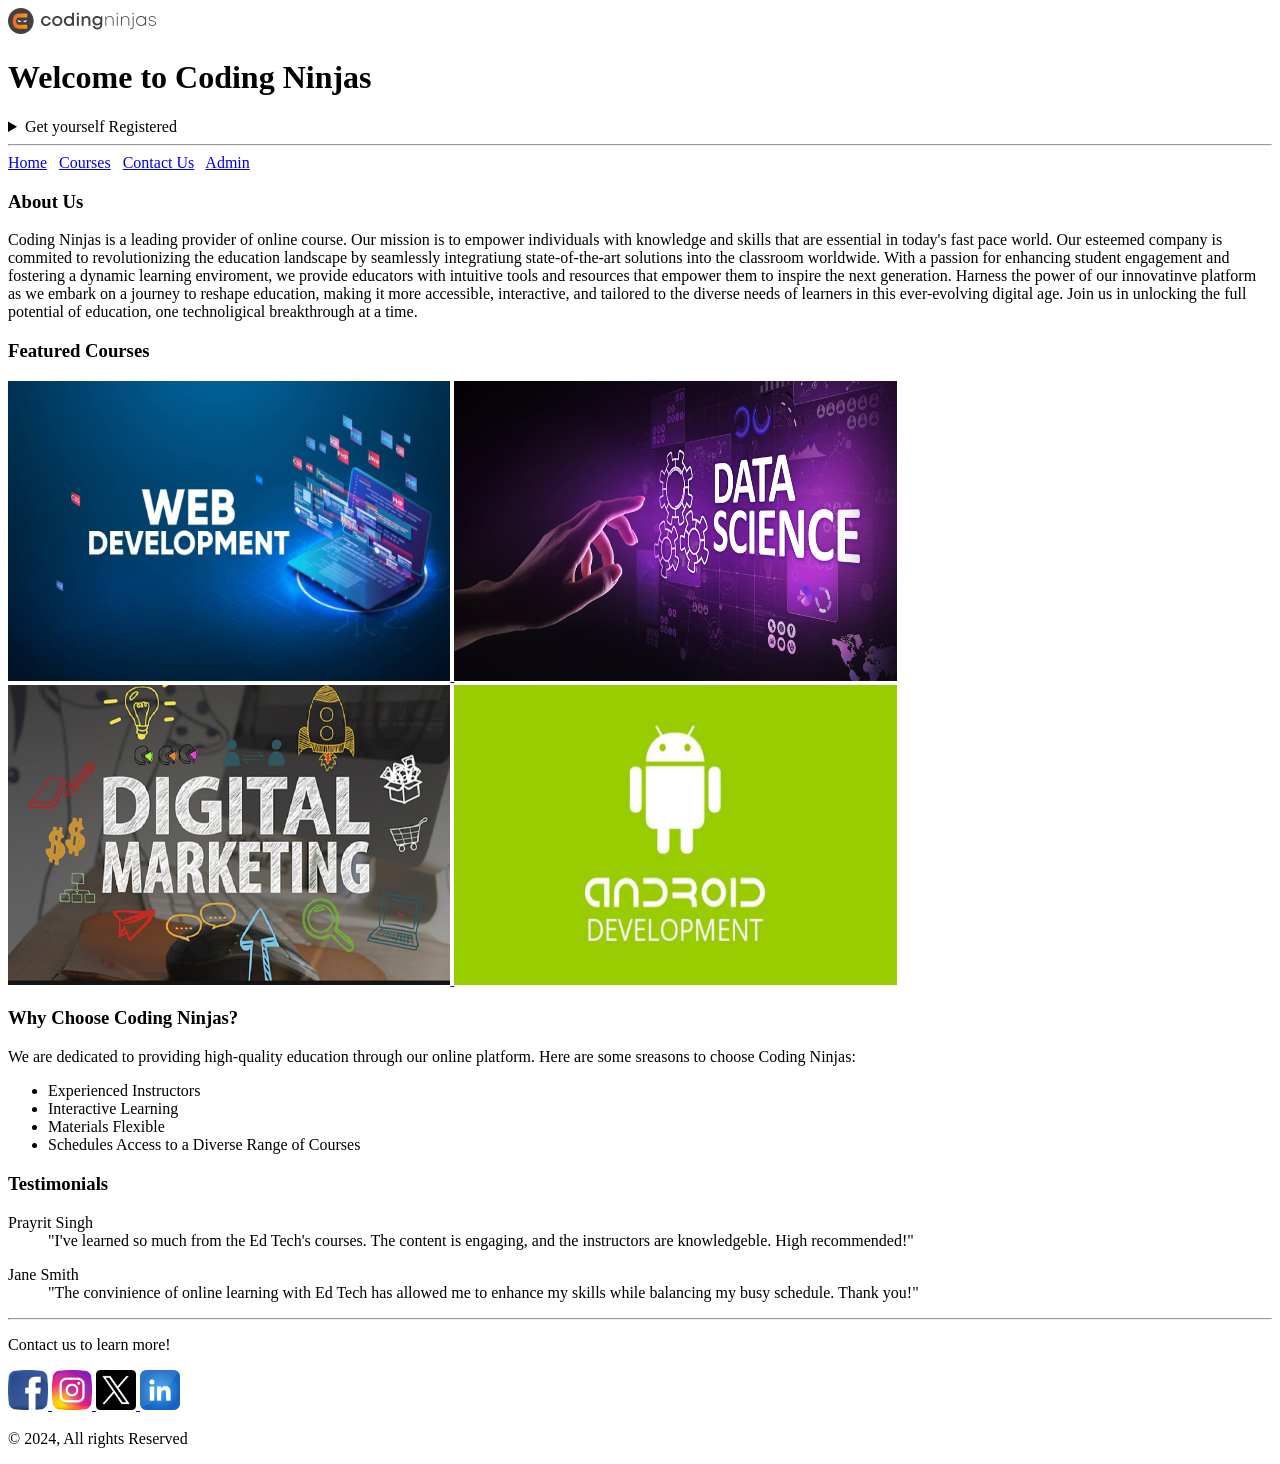
<file: Pages/index.html>
<!DOCTYPE html>
<html lang="en">
  <head>
    <meta charset="UTF-8" />
    <meta name="viewport" content="width=device-width, initial-scale=1.0" />
    <title>Document</title>
  </head>
  <body>
    <header>
      <a href="../Pages/index.html"
        ><img src="../Multimedia/new_cn_logo.svg" alt="coding_ninjas_logo"
      /></a>
      <h1>Welcome to Coding Ninjas</h1>
      <details>
        <summary>Get yourself Registered</summary>
        <ul>
          <li><a href="../Pages/login.html">Already have an account</a></li>
          <li><a href="../Pages/register.html">Register</a></li>
        </ul>
      </details>
    </header>
    <hr />
    <nav>
      <a href="../Pages/index.html">Home</a>&nbsp;&nbsp;
      <a href="../Pages/courses.html">Courses</a>&nbsp;&nbsp;
      <a href="../Pages/contact.html">Contact Us</a>&nbsp;&nbsp;
      <a href="../Pages/admin.html">Admin</a>
    </nav>
    <main>
      <!-- About US -->
      <section id="about">
        <article>
          <h1>About Us</h1>
          <p>
            Coding Ninjas is a leading provider of online course. Our mission is
            to empower individuals with knowledge and skills that are essential
            in today's fast pace world. Our esteemed company is commited to
            revolutionizing the education landscape by seamlessly integratiung
            state-of-the-art solutions into the classroom worldwide. With a
            passion for enhancing student engagement and fostering a dynamic
            learning enviroment, we provide educators with intuitive tools and
            resources that empower them to inspire the next generation. Harness
            the power of our innovatinve platform as we embark on a journey to
            reshape education, making it more accessible, interactive, and
            tailored to the diverse needs of learners in this ever-evolving
            digital age. Join us in unlocking the full potential of education,
            one technoligical breakthrough at a time.
          </p>
        </article>
      </section>

      <!-- Featured Course -->
      <section id="course">
        <article>
          <h1>Featured Courses</h1>
          <div>
            <a href="./courses.html#course1">
              <img
                src="../Multimedia//Web_development.jpg"
                alt="Web_development"
                width="35%"
                height="300"
              />
            </a>
            <a href="./courses.html#course2">
              <img
                src="../Multimedia/data-science.jpg"
                alt="data-science"
                width="35%"
                height="300"
              />
            </a>
          </div>
          <div>
            <a href="./courses.html#course3">
              <img
                src="../Multimedia/Digital_Marketing.png"
                alt="Digital_Marketing"
                width="35%"
                height="300"
              />
            </a>

            <a href="./courses.html#course4">
              <img
                src="../Multimedia/android_development.jpg"
                alt="android_development"
                width="35%"
                height="300"
              />
            </a>
          </div>
        </article>
      </section>

      <!-- Why choose coding ninjas -->
      <section id="choose_ninjas">
        <article>
          <h1>Why Choose Coding Ninjas?</h1>
          <p>
            We are dedicated to providing high-quality education through our
            online platform. Here are some sreasons to choose Coding Ninjas:
          </p>
          <ul>
            <li>Experienced Instructors</li>
            <li>Interactive Learning</li>
            <li>Materials Flexible</li>
            <li>Schedules Access to a Diverse Range of Courses</li>
          </ul>
        </article>
      </section>

      <!-- testimonials -->
      <section id="testimonials">
        <article>
          <h1>Testimonials</h1>
          <dl>
            <dt>Prayrit Singh</dt>
            <dd>
              "I've learned so much from the Ed Tech's courses. The content is
              engaging, and the instructors are knowledgeble. High recommended!"
            </dd>
          </dl>
          <dl>
            <dt>Jane Smith</dt>
            <dd>
              "The convinience of online learning with Ed Tech has allowed me to
              enhance my skills while balancing my busy schedule. Thank you!"
            </dd>
          </dl>
        </article>
      </section>

      <hr />

      <footer>
        <p>Contact us to learn more!</p>
        <a href="https://www.facebook.com/codingninjas/" target="_blank">
          <img
            src="../Multimedia/facebook.png"
            alt="facebook"
            heigh="40"
            width="40"
          />
        </a>
        <a
          href="https://www.instagram.com/coding.ninjas/?hl-en"
          target="_blank"
        >
          <img
            src="../Multimedia/instagram.png"
            alt="facebook"
            heigh="40"
            width="40"
          />
        </a>

        <a href="https://www.twitter.com/CodingNinjasOff" target="_blank">
          <img
            src="../Multimedia/twitter.png    "
            alt="facebook"
            heigh="40"
            width="40"
          />
        </a>

        <a href="https://in.linkedin.com/school/codingninjas/" target="_blank">
          <img
            src="../Multimedia/linkedin.png"
            alt="facebook"
            heigh="40"
            width="40"
          />
        </a>

        <p>&copy; 2024, All rights Reserved</p>
      </footer>
    </main>
  </body>
</html>
</file>
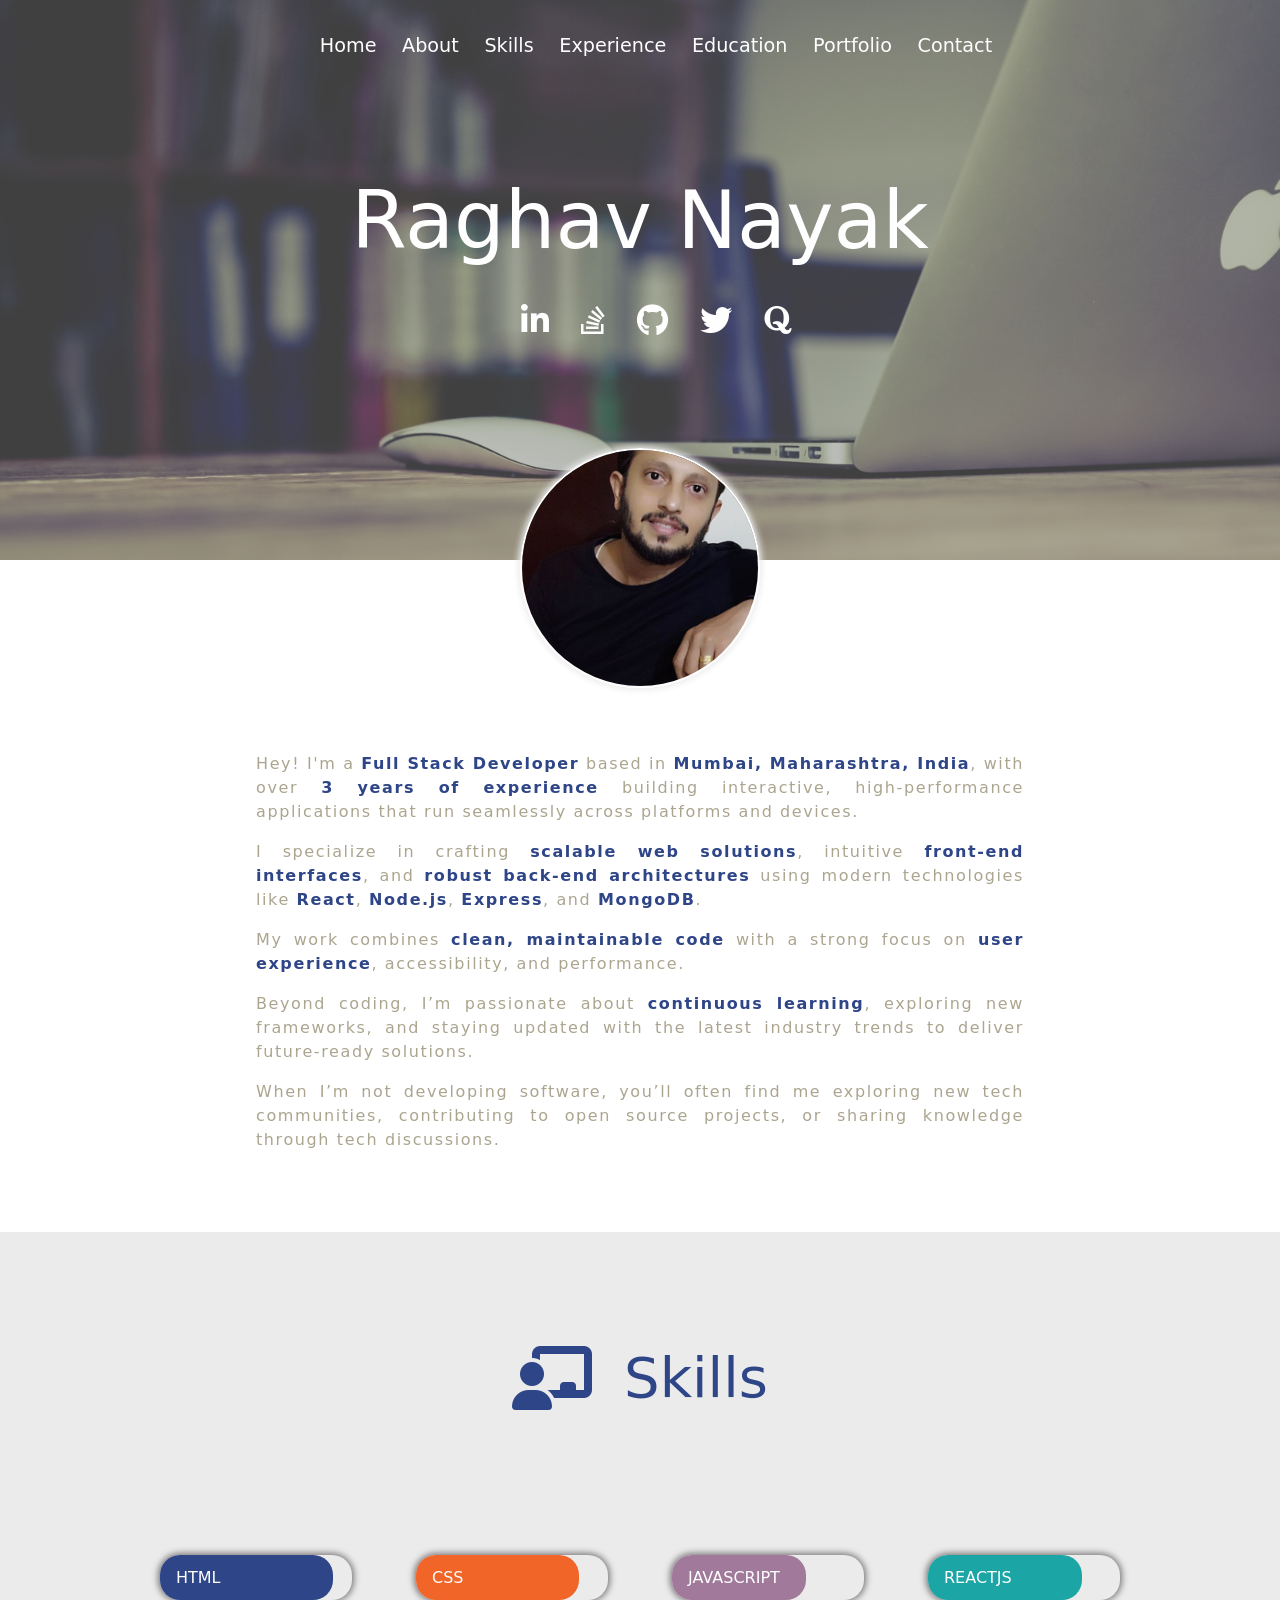
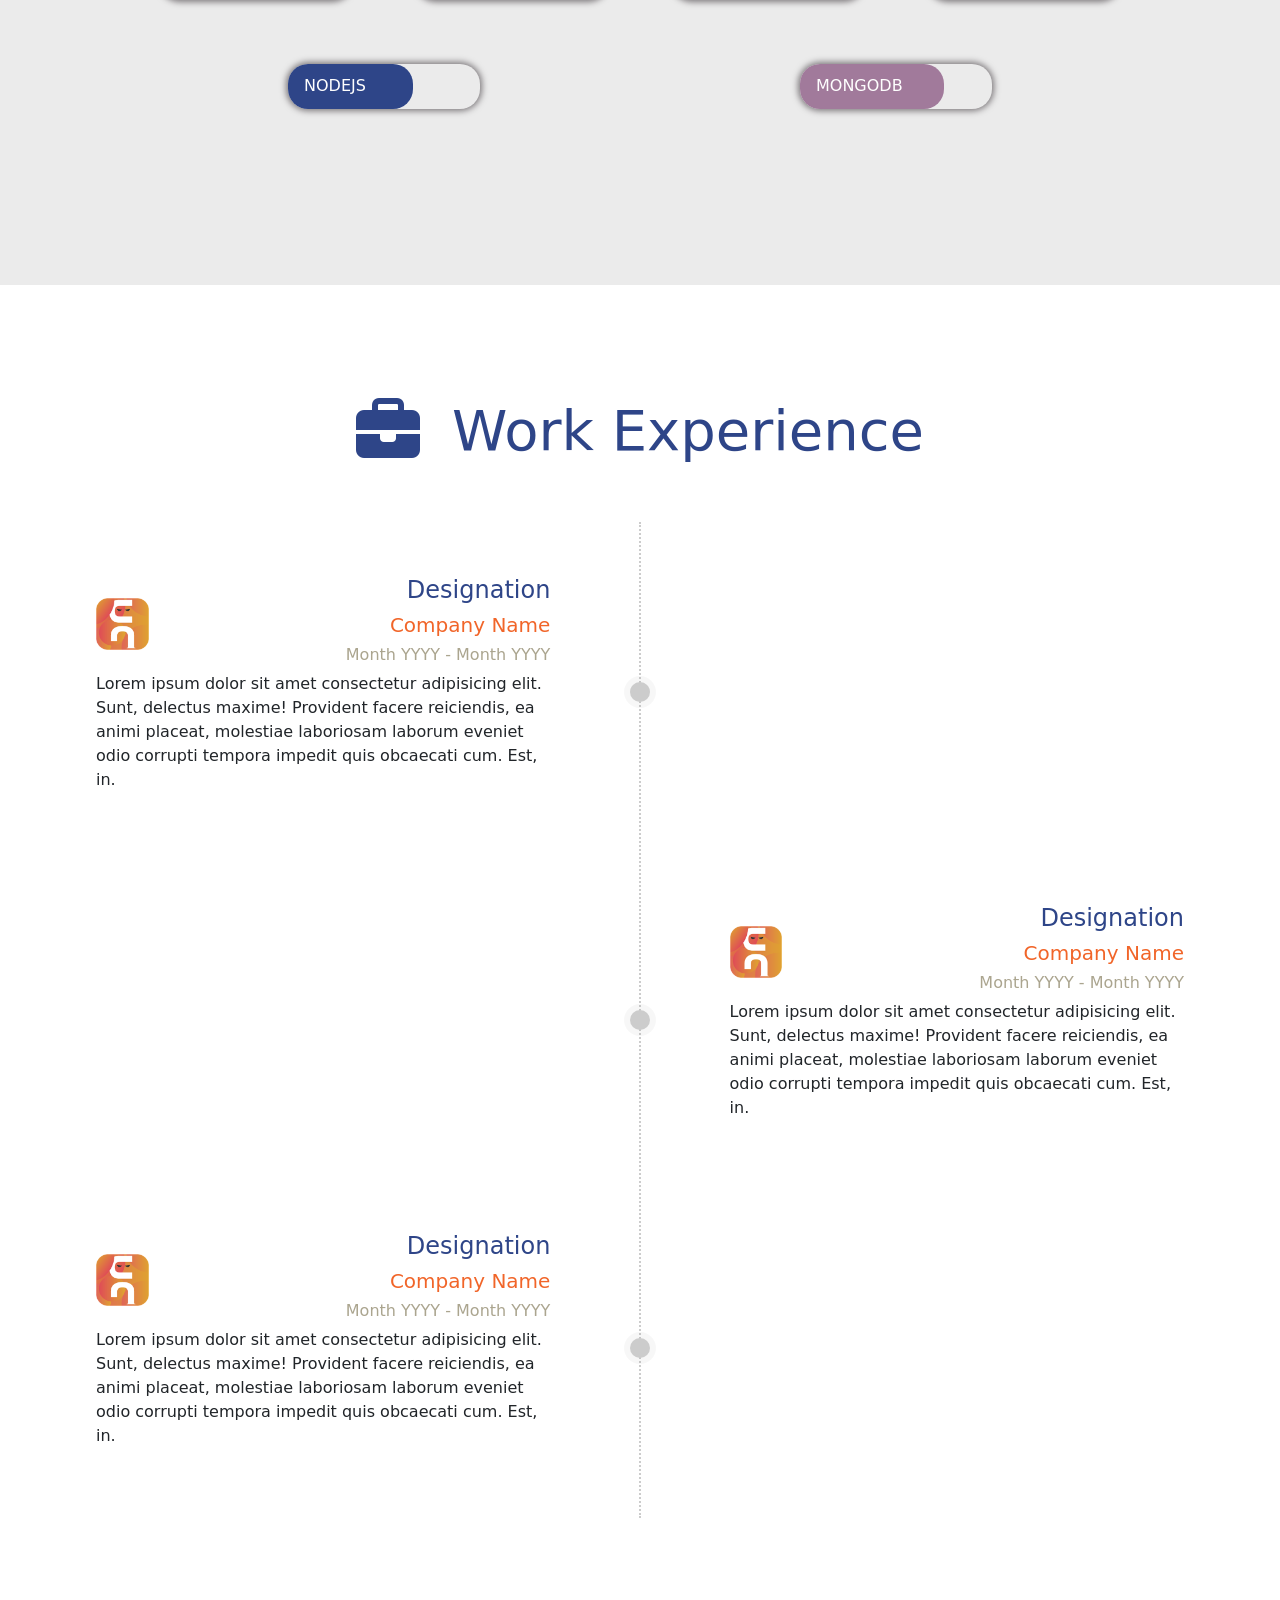
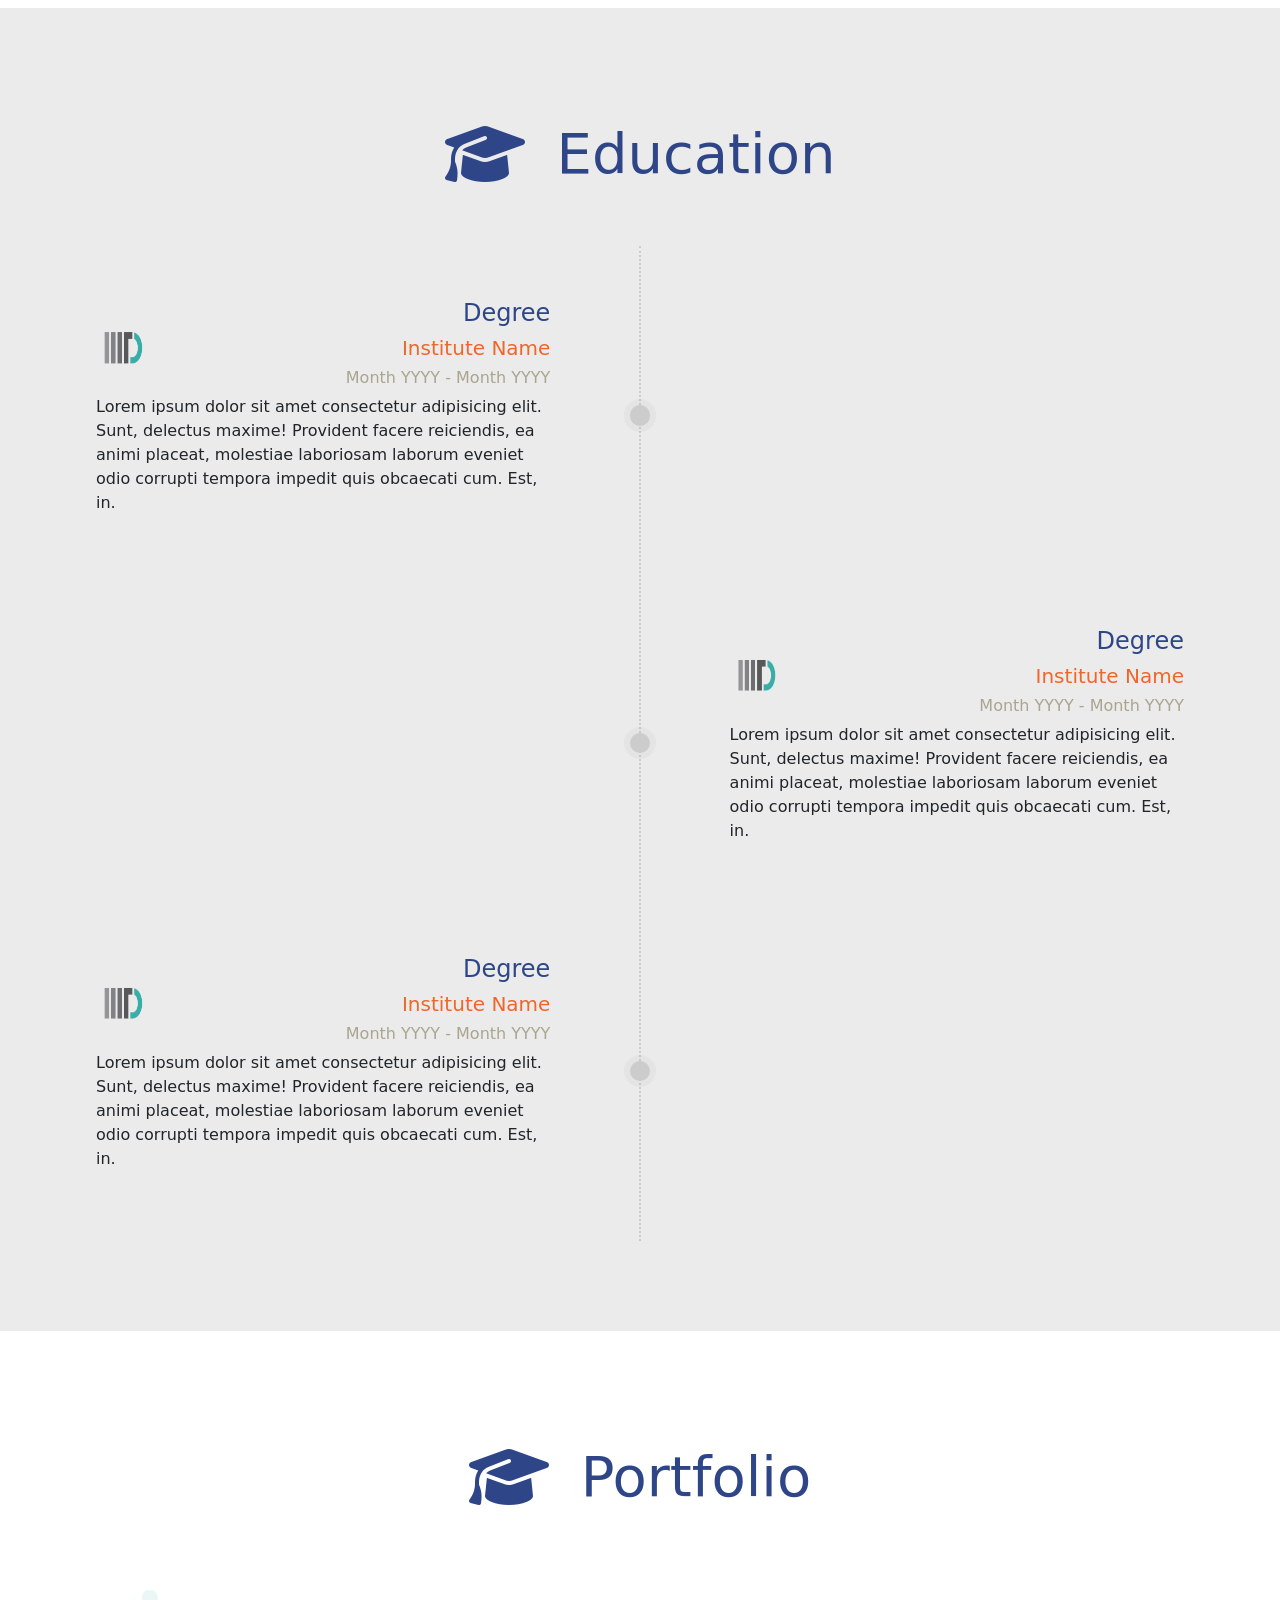
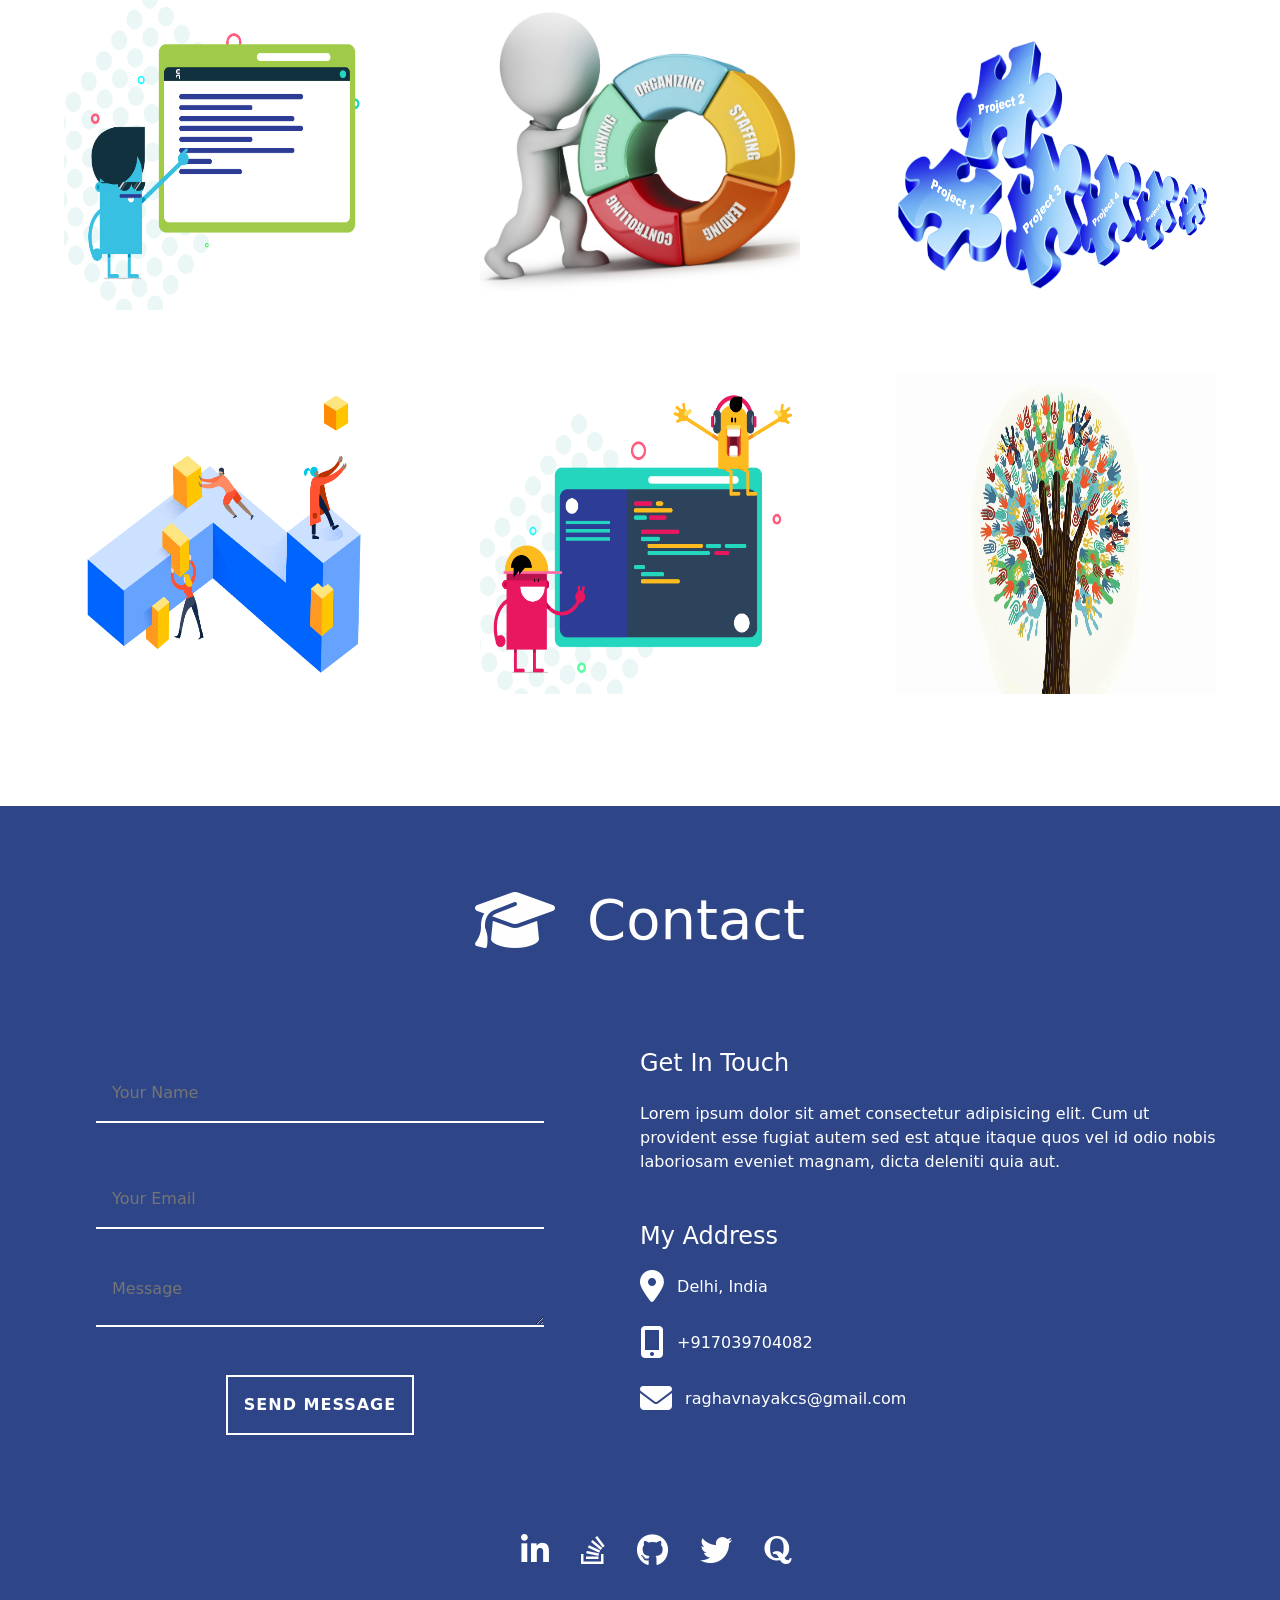
<file: RESUME_PROJECT/index.html>
<!DOCTYPE html>
<html lang="en">
  <head>
    <meta charset="UTF-8" />
    <meta name="viewport" content="width=device-width, initial-scale=1.0" />
    <title>Resume Project</title>
    <link rel="stylesheet" href="style.css" />
    <link
      href="https://cdn.jsdelivr.net/npm/bootstrap@5.3.8/dist/css/bootstrap.min.css"
      rel="stylesheet"
      integrity="sha384-sRIl4kxILFvY47J16cr9ZwB07vP4J8+LH7qKQnuqkuIAvNWLzeN8tE5YBujZqJLB"
      crossorigin="anonymous"
    />
    <link
      href="https://cdnjs.cloudflare.com/ajax/libs/font-awesome/6.5.2/css/all.min.css"
      rel="stylesheet"
    />
  </head>
  <body>
    <!-- Header section -->
    <header>
      <button class="menu-btn" aria-label="Toggle menu">
        <span></span>
        <span></span>
        <span></span>
        <div class="floating_menu">
          <a href="#">Home</a>
          <a href="#about">About</a>
          <a href="#skills">Skills</a>
          <a href="#work_experience">Experience</a>
          <a href="#education">Education</a>
          <a href="#portfolio">Portfolio</a>
          <a href="#contact">Contact</a>
        </div>
      </button>

      <nav>
        <ul>
          <li><a href="#">Home</a></li>
          <li><a href="#about">About</a></li>
          <li><a href="#skills">Skills</a></li>
          <li><a href="#work_experience">Experience</a></li>
          <li><a href="#education">Education</a></li>
          <li><a href="#portfolio">Portfolio</a></li>
          <li><a href="#contact">Contact</a></li>
        </ul>
      </nav>
      <p class="display-1 fw-medium">Raghav Nayak</p>
      <ul class="icon_list">
        <li>
          <a
            href="https://www.linkedin.com/in/raghvendra-nayak-80b118234/"
            target="_blank"
          >
            <i
              class="fa-brands fa-linkedin-in fa-2xl"
              style="color: var(--v-color-1)"
            ></i
          ></a>
        </li>
        <li>
          <a
            href="https://stackoverflow.com/users/23370123/raghav-nayak"
            target="_blank"
          >
            <i
              class="fa-brands fa-stack-overflow fa-2xl"
              style="color: var(--v-color-1)"
            ></i
          ></a>
        </li>
        <li>
          <a href="https://github.com/raghav-cogito" target="_blank"
            ><i
              class="fa-brands fa-github fa-2xl"
              style="color: var(--v-color-1)"
            ></i
          ></a>
        </li>
        <li>
          <a href="https://x.com/ratsycs88" target="_blank">
            <i
              class="fa-brands fa-twitter fa-2xl"
              style="color: var(--v-color-1)"
            ></i
          ></a>
        </li>
        <li>
          <a
            href="https://www.quora.com/profile/Raghav-Nayak-39"
            target="_blank"
            ><i
              class="fa-brands fa-quora fa-2xl"
              style="color: var(--v-color-1)"
            ></i
          ></a>
        </li>
      </ul>
    </header>

    <!-- main section -->
    <main>
      <!-- about section -->
      <section id="about">
        <article class="image_section">
          <img src="image/raghavPortfolio.jpg" alt="portfolio_img" />
        </article>
        <article class="text_section">
          <p>
            Hey! I'm a <strong>Full Stack Developer</strong> based in
            <strong>Mumbai, Maharashtra, India</strong>, with over
            <strong>3 years of experience</strong> building interactive,
            high-performance applications that run seamlessly across platforms
            and devices.
          </p>
          <p>
            I specialize in crafting <strong>scalable web solutions</strong>,
            intuitive <strong>front-end interfaces</strong>, and
            <strong>robust back-end architectures</strong> using modern
            technologies like <strong>React</strong>, <strong>Node.js</strong>,
            <strong>Express</strong>, and <strong>MongoDB</strong>.
          </p>
          <p>
            My work combines <strong>clean, maintainable code</strong> with a
            strong focus on <strong>user experience</strong>, accessibility, and
            performance.
          </p>
          <p>
            Beyond coding, I’m passionate about
            <strong>continuous learning</strong>, exploring new frameworks, and
            staying updated with the latest industry trends to deliver
            future-ready solutions.
          </p>
          <p>
            When I’m not developing software, you’ll often find me exploring new
            tech communities, contributing to open source projects, or sharing
            knowledge through tech discussions.
          </p>
        </article>
      </section>
      <section id="skills">
        <article class="heading_section">
          <i
            class="fa-solid fa-chalkboard-user"
            style="color: var(--v-color-4)"
          ></i>
          <p class="display-4">Skills</p>
        </article>
        <article class="body_section">
          <div class="outerdiv">
            <div class="innerdiv1">
              <p>HTML</p>
            </div>
          </div>
          <div class="outerdiv">
            <div class="innerdiv2">
              <p>CSS</p>
            </div>
          </div>
          <div class="outerdiv">
            <div class="innerdiv3">
              <p>JAVASCRIPT</p>
            </div>
          </div>
          <div class="outerdiv">
            <div class="innerdiv4">
              <p>REACTJS</p>
            </div>
          </div>
          <div class="outerdiv">
            <div class="innerdiv5">
              <p>NODEJS</p>
            </div>
          </div>
          <div class="outerdiv">
            <div class="innerdiv6">
              <p>MONGODB</p>
            </div>
          </div>
        </article>
      </section>
      <section id="work_experience">
        <article class="heading_section">
          <i class="fa-solid fa-briefcase" style="color: var(--v-color-4)"></i>
          <p class="display-4">Work Experience</p>
        </article>
        <article class="body_section">
          <div class="row1">
            <div class="first_container">
              <div class="leftContainer">
                <img src="image/ninjasicon.png" alt="ninjaicon" />
              </div>
              <div class="rightContainer">
                <h4>Designation</h4>
                <h5>Company Name</h5>
                <h6>Month YYYY - Month YYYY</h6>
              </div>
              <div class="bottomContainer">
                <p>
                  Lorem ipsum dolor sit amet consectetur adipisicing elit. Sunt,
                  delectus maxime! Provident facere reiciendis, ea animi
                  placeat, molestiae laboriosam laborum eveniet odio corrupti
                  tempora impedit quis obcaecati cum. Est, in.
                </p>
              </div>
            </div>
            <div class="second_container">
              <div class="circle"></div>
            </div>
            <div class="third_container"></div>
          </div>
          <div class="row2">
            <div class="first_container"></div>
            <div class="second_container">
              <div class="circle"></div>
            </div>
            <div class="third_container">
              <div class="leftContainer">
                <img src="image/ninjasicon.png" alt="ninjaicon" />
              </div>
              <div class="rightContainer">
                <h4>Designation</h4>
                <h5>Company Name</h5>
                <h6>Month YYYY - Month YYYY</h6>
              </div>
              <div class="bottomContainer">
                <p>
                  Lorem ipsum dolor sit amet consectetur adipisicing elit. Sunt,
                  delectus maxime! Provident facere reiciendis, ea animi
                  placeat, molestiae laboriosam laborum eveniet odio corrupti
                  tempora impedit quis obcaecati cum. Est, in.
                </p>
              </div>
            </div>
          </div>
          <div class="row3">
            <div class="first_container">
              <div class="leftContainer">
                <img src="image/ninjasicon.png" alt="ninjaicon" />
              </div>
              <div class="rightContainer">
                <h4>Designation</h4>
                <h5>Company Name</h5>
                <h6>Month YYYY - Month YYYY</h6>
              </div>
              <div class="bottomContainer">
                <p>
                  Lorem ipsum dolor sit amet consectetur adipisicing elit. Sunt,
                  delectus maxime! Provident facere reiciendis, ea animi
                  placeat, molestiae laboriosam laborum eveniet odio corrupti
                  tempora impedit quis obcaecati cum. Est, in.
                </p>
              </div>
            </div>
            <div class="second_container">
              <div class="circle"></div>
            </div>
            <div class="third_container"></div>
          </div>
        </article>
      </section>
      <section id="education">
        <article class="heading_section">
          <i
            class="fa-solid fa-graduation-cap"
            style="color: var(--v-color-4)"
          ></i>
          <p class="display-4">Education</p>
        </article>
        <article class="body_section">
          <div class="row1">
            <div class="first_container">
              <div class="leftContainer">
                <img src="image/iiitd_logo.png" alt="ninjaicon" />
              </div>
              <div class="rightContainer">
                <h4>Degree</h4>
                <h5>Institute Name</h5>
                <h6>Month YYYY - Month YYYY</h6>
              </div>
              <div class="bottomContainer">
                <p>
                  Lorem ipsum dolor sit amet consectetur adipisicing elit. Sunt,
                  delectus maxime! Provident facere reiciendis, ea animi
                  placeat, molestiae laboriosam laborum eveniet odio corrupti
                  tempora impedit quis obcaecati cum. Est, in.
                </p>
              </div>
            </div>
            <div class="second_container">
              <div class="circle"></div>
            </div>
            <div class="third_container"></div>
          </div>
          <div class="row2">
            <div class="first_container"></div>
            <div class="second_container">
              <div class="circle"></div>
            </div>
            <div class="third_container">
              <div class="leftContainer">
                <img src="image/iiitd_logo.png" alt="ninjaicon" />
              </div>
              <div class="rightContainer">
                <h4>Degree</h4>
                <h5>Institute Name</h5>
                <h6>Month YYYY - Month YYYY</h6>
              </div>
              <div class="bottomContainer">
                <p>
                  Lorem ipsum dolor sit amet consectetur adipisicing elit. Sunt,
                  delectus maxime! Provident facere reiciendis, ea animi
                  placeat, molestiae laboriosam laborum eveniet odio corrupti
                  tempora impedit quis obcaecati cum. Est, in.
                </p>
              </div>
            </div>
          </div>
          <div class="row3">
            <div class="first_container">
              <div class="leftContainer">
                <img src="image/iiitd_logo.png" alt="ninjaicon" />
              </div>
              <div class="rightContainer">
                <h4>Degree</h4>
                <h5>Institute Name</h5>
                <h6>Month YYYY - Month YYYY</h6>
              </div>
              <div class="bottomContainer">
                <p>
                  Lorem ipsum dolor sit amet consectetur adipisicing elit. Sunt,
                  delectus maxime! Provident facere reiciendis, ea animi
                  placeat, molestiae laboriosam laborum eveniet odio corrupti
                  tempora impedit quis obcaecati cum. Est, in.
                </p>
              </div>
            </div>
            <div class="second_container">
              <div class="circle"></div>
            </div>
            <div class="third_container"></div>
          </div>
        </article>
      </section>
      <section id="portfolio">
        <article class="heading_section">
          <i
            class="fa-solid fa-graduation-cap"
            style="color: var(--v-color-4)"
          ></i>
          <p class="display-4">Portfolio</p>
        </article>
        <article class="body_section">
          <div class="item">
            <img src="image/codezen_2.png" alt="Project 1" />
          </div>
          <div class="item">
            <img src="image/project_2.jpeg" alt="Project 2" />
          </div>
          <div class="item">
            <img src="image/project.jpeg" alt="Project 3" />
          </div>
          <div class="item">
            <img src="image/project_3.png" alt="Project 4" />
          </div>
          <div class="item">
            <img src="image/codezen.png" alt="Project 5" />
          </div>
          <div class="item">
            <img src="image/tree.jpeg" alt="Project 6" />
          </div>
        </article>
      </section>
      <section id="contact">
        <article class="heading_section">
          <i
            class="fa-solid fa-graduation-cap"
            style="color: var(--v-color-1)"
          ></i>
          <p class="display-4">Contact</p>
        </article>
        <article class="body_section">
          <div class="top_section">
            <form>
              <input type="text" name="fname" placeholder="Your Name" />
              <input type="email" name="email" placeholder="Your Email" />
              <textarea placeholder="Message"></textarea>
              <button>Send Message</button>
            </form>
            <div class="top_rightSection">
              <h4 class="text-white">Get In Touch</h4>
              <p class="text-white">
                Lorem ipsum dolor sit amet consectetur adipisicing elit. Cum ut
                provident esse fugiat autem sed est atque itaque quos vel id
                odio nobis laboriosam eveniet magnam, dicta deleniti quia aut.
              </p>
              <h4 class="para">My Address</h4>
              <div class="main_para">
                <div class="para_icon">
                  <i
                    class="fa-solid fa-location-dot fa-2xl"
                    style="color: var(--v-color-1)"
                  ></i>
                  <span class="text-white">Delhi, India</span>
                </div>
                <div class="para_icon">
                  <i
                    class="fa-solid fa-mobile-screen-button fa-2xl"
                    style="color: var(--v-color-1)"
                  ></i>
                  <span class="text-white">+917039704082</span>
                </div>
                <div class="para_icon">
                  <i
                    class="fa-solid fa-envelope fa-2xl"
                    style="color: var(--v-color-1)"
                  ></i>
                  <span class="text-white">raghavnayakcs@gmail.com</span>
                </div>
              </div>
            </div>
          </div>
          <div class="bottom_section">
            <ul class="icon_list">
              <li>
                <a
                  href="https://www.linkedin.com/in/raghvendra-nayak-80b118234/"
                  target="_blank"
                >
                  <i
                    class="fa-brands fa-linkedin-in fa-2xl"
                    style="color: var(--v-color-1)"
                  ></i
                ></a>
              </li>
              <li>
                <a
                  href="https://stackoverflow.com/users/23370123/raghav-nayak"
                  target="_blank"
                >
                  <i
                    class="fa-brands fa-stack-overflow fa-2xl"
                    style="color: var(--v-color-1)"
                  ></i
                ></a>
              </li>
              <li>
                <a href="https://github.com/raghav-cogito" target="_blank"
                  ><i
                    class="fa-brands fa-github fa-2xl"
                    style="color: var(--v-color-1)"
                  ></i
                ></a>
              </li>
              <li>
                <a href="https://x.com/ratsycs88" target="_blank">
                  <i
                    class="fa-brands fa-twitter fa-2xl"
                    style="color: var(--v-color-1)"
                  ></i
                ></a>
              </li>
              <li>
                <a
                  href="https://www.quora.com/profile/Raghav-Nayak-39"
                  target="_blank"
                  ><i
                    class="fa-brands fa-quora fa-2xl"
                    style="color: var(--v-color-1)"
                  ></i
                ></a>
              </li>
            </ul>
          </div>
        </article>
      </section>
    </main>
    <script
      src="https://cdn.jsdelivr.net/npm/bootstrap@5.3.8/dist/js/bootstrap.bundle.min.js"
      integrity="sha384-FKyoEForCGlyvwx9Hj09JcYn3nv7wiPVlz7YYwJrWVcXK/BmnVDxM+D2scQbITxI"
      crossorigin="anonymous"
    ></script>
  </body>
</html>
</file>
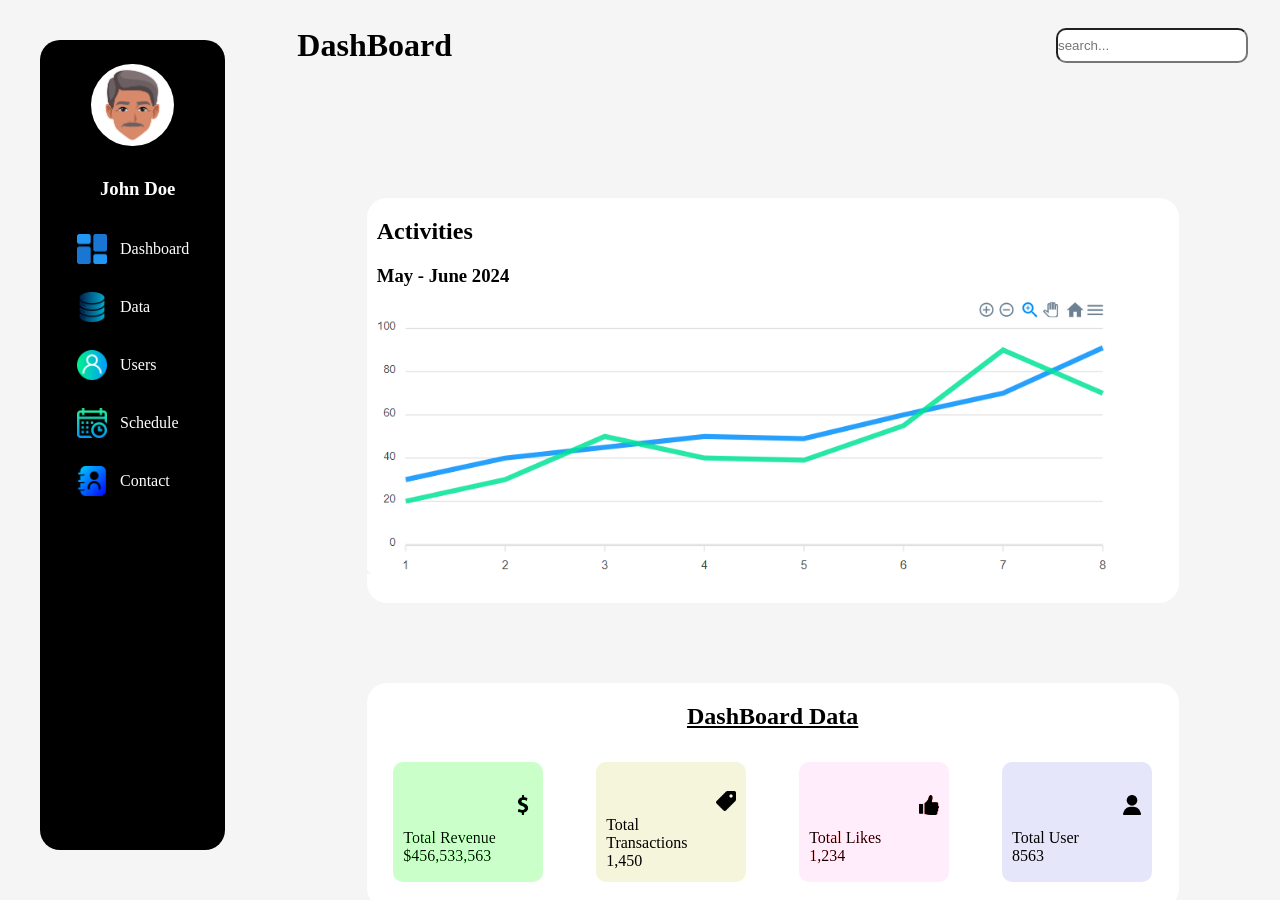
<file: DASHBOARD PROJECT/dashboard.html>
<!DOCTYPE html>
<html lang="en">
  <head>
    <meta charset="UTF-8" />
    <meta name="viewport" content="width=device-width, initial-scale=1.0" />
    <title>Dashboard Project</title>
    <link rel="stylesheet" href="style.css" />
  </head>
  <body>
    <div id="container">
      <div id="left-section">
        <div class="profile-section">
          <img src="man.jpg" alt="profile_pic" />
          <h3>John Doe</h3>
        </div>
        <div class="navigation-section">
          <ul>
            <li>
              <img
                src="icons/dashboard.png"
                alt="dashboard_icon"
                height="30"
                width="30"
              />
              <a href="#dashboard">Dashboard</a>
            </li>
            <li>
              <img
                src="icons/data.png"
                alt="data_icon"
                height="30"
                width="30"
              />
              <a href="#data">Data</a>
            </li>
            <li>
              <img
                src="icons/user.png"
                alt="user_icon"
                height="30"
                width="30"
              />
              <a href="#users">Users</a>
            </li>
            <li>
              <img
                src="icons/calendar.png"
                alt="schedule_icon"
                height="30"
                width="30"
              />
              <a href="#schedule">Schedule</a>
            </li>
            <li>
              <img
                src="icons/contact.png"
                alt="contact_icon"
                height="30"
                width="30"
              />
              <a href="#contact">Contact</a>
            </li>
          </ul>
        </div>
      </div>
      <div id="right-section">
        <header class="head">
          <h1>DashBoard</h1>
          <input type="text" placeholder="search..." />
        </header>

        <main class="main_area">
          <section id="dashboard">
            <h1>Activities</h1>
            <h3>May - June 2024</h3>
            <img src="BarGraph.png" alt="bargraph" />
          </section>
          <section id="data">
            <div class="data_heading">
              <h1>DashBoard Data</h1>
            </div>
            <div class="datainfo">
              <div class="div1">
                <img
                  src="icons/dollar.png"
                  alt="dollar_pic"
                  height="20"
                  width="20"
                />
                <div>
                  <p>Total Revenue</p>
                  <p>$456,533,563</p>
                </div>
              </div>
              <div class="div2">
                <img src="icons/tag.png" alt="tag_pic" height="20" width="20" />
                <div>
                  <p>Total Transactions</p>
                  <p>1,450</p>
                </div>
              </div>
              <div class="div3">
                <img
                  src="icons/like.png"
                  alt="like_pic"
                  height="20"
                  width="20"
                />
                <div>
                  <p>Total Likes</p>
                  <p>1,234</p>
                </div>
              </div>
              <div class="div4">
                <img
                  src="icons/user_new.png"
                  alt="user_pic"
                  height="20"
                  width="20"
                />
                <div>
                  <p>Total User</p>
                  <p>8563</p>
                </div>
              </div>
            </div>
          </section>
          <section id="users">
            <div class="user_heading">
              <h1>User Interactions</h1>
            </div>
            <div class="userinfo">
              <table>
                <tr>
                  <th>Month</th>
                  <th>Number of Users</th>
                </tr>
                <tr>
                  <td>January</td>
                  <td>1000</td>
                </tr>
                <tr>
                  <td>February</td>
                  <td>1200</td>
                </tr>
                <tr>
                  <td>March</td>
                  <td>1500</td>
                </tr>
                <tr>
                  <td>April</td>
                  <td>1250</td>
                </tr>
                <tr>
                  <td>May</td>
                  <td>1600</td>
                </tr>
              </table>
            </div>
          </section>
          <section id="schedule">
            <div class="heading">
              <h1>Today's Schedule</h1>
              <a href="#">See all</a>
            </div>

            <ul class="listSchedule">
              <li>
                <p style="font-size: 20px; font-weight: bold">
                  Meetings From Suppliers From Kutta Bali
                </p>
                <p>14.00 - 15.00</p>
                <p>AT SUNSET ROAD KUTTA BALI</p>
              </li>
              <li>
                <p style="font-size: 20px; font-weight: bold">
                  Meetings From Suppliers From Kutta Bali
                </p>
                <p>14.00 - 15.00</p>
                <p>AT SUNSET ROAD KUTTA BALI</p>
              </li>
              <li>
                <p style="font-size: 20px; font-weight: bold">
                  Meetings From Suppliers From Kutta Bali
                </p>
                <p>14.00 - 15.00</p>
                <p>AT SUNSET ROAD KUTTA BALI</p>
              </li>
              <li>
                <p style="font-size: 20px; font-weight: bold">
                  Meetings From Suppliers From Kutta Bali
                </p>
                <p>14.00 - 15.00</p>
                <p>AT SUNSET ROAD KUTTA BALI</p>
              </li>
              <li>
                <p style="font-size: 20px; font-weight: bold">
                  Meetings From Suppliers From Kutta Bali
                </p>
                <p>14.00 - 15.00</p>
                <p>AT SUNSET ROAD KUTTA BALI</p>
              </li>
              <li>
                <p style="font-size: 20px; font-weight: bold">
                  Meetings From Suppliers From Kutta Bali
                </p>
                <p>14.00 - 15.00</p>
                <p>AT SUNSET ROAD KUTTA BALI</p>
              </li>
              <li>
                <p style="font-size: 20px; font-weight: bold">
                  Meetings From Suppliers From Kutta Bali
                </p>
                <p>14.00 - 15.00</p>
                <p>AT SUNSET ROAD KUTTA BALI</p>
              </li>
              <li>
                <p style="font-size: 20px; font-weight: bold">
                  Meetings From Suppliers From Kutta Bali
                </p>
                <p>14.00 - 15.00</p>
                <p>AT SUNSET ROAD KUTTA BALI</p>
              </li>
            </ul>
          </section>
          <section id="contact">
            <div class="contact_heading">
              <h1>Contact Details</h1>
            </div>
            <div class="contact_info">
              <div class="map">
                <iframe
                  src="https://www.google.com/maps/embed?pb=!1m18!1m12!1m3!1d3766.5862372945567!2d73.13755517486533!3d19.25685618198528!2m3!1f0!2f0!3f0!3m2!1i1024!2i768!4f13.1!3m3!1m2!1s0x3be796866336c455%3A0x7ab95b638d1c38dc!2sMohan%20Park!5e0!3m2!1sen!2sin!4v1757278093354!5m2!1sen!2sin"
                  width="100%"
                  height="400"
                  style="border: 0"
                  allowfullscreen=""
                  loading="lazy"
                  referrerpolicy="no-referrer-when-downgrade"
                ></iframe>
              </div>

              <form class="feedback">
                <h1>Feedback</h1>
                <input type="text" name="user_name" placeholder="Your Name" />
                <input
                  type="email"
                  name="user_email"
                  placeholder="Your Email"
                />
                <textarea name="message" placeholder="Your Feedback"></textarea>
                <button type="submit">Submit Feedback</button>
              </form>
            </div>
          </section>
        </main>

        <footer class="foot">
          <div class="media_icons">
            <img
              src="icons/facebook.png"
              alt="facebook_icon"
              height="30"
              width="30"
            />
            <img
              src="icons/twitter.png"
              alt="twitter_icon"
              height="30"
              width="30"
            />
            <img
              src="icons/instagram.png"
              alt="instagram_icon"
              height="30"
              width="30"
            />
          </div>
          <div class="footer_text">
            <p>&copy; 2024 Your Company Name. All rights reserved.</p>
          </div>
        </footer>
      </div>
    </div>
  </body>
</html>
</file>
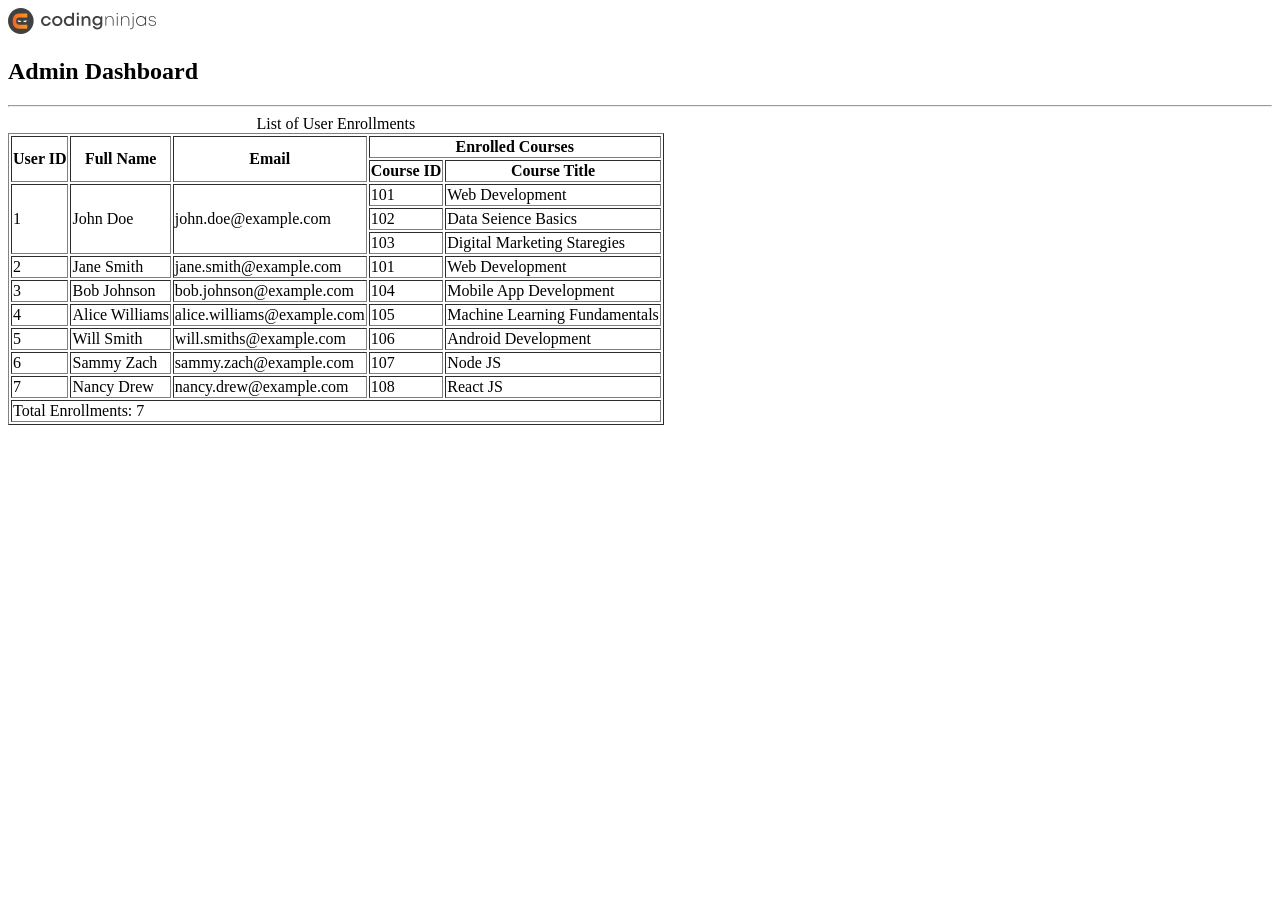
<file: Pages/admin.html>
<!DOCTYPE html>
<html lang="en">
  <head>
    <meta charset="UTF-8" />
    <meta name="viewport" content="width=device-width, initial-scale=1.0" />
    <title>Document</title>
  </head>
  <body>
    <main>
      <a href="../Pages/index.html"
        ><img src="../Multimedia/new_cn_logo.svg" alt="coding_ninjas_logo"
      /></a>
      <section>
        <h1>Admin Dashboard</h1>
        <hr />
        <article>
          <table border="1">
            <caption>
              List of User Enrollments
            </caption>
            <tr>
              <th rowspan="2">User ID</th>
              <th rowspan="2">Full Name</th>
              <th rowspan="2">Email</th>
              <th colspan="2">Enrolled Courses</th>
            </tr>
            <tr>
              <th>Course ID</th>
              <th>Course Title</th>
            </tr>
            <tr>
              <td rowspan="3">1</td>
              <td rowspan="3">John Doe</td>
              <td rowspan="3">john.doe@example.com</td>
              <td>101</td>
              <td>Web Development</td>
            </tr>
            <tr>
              <td>102</td>
              <td>Data Seience Basics</td>
            </tr>
            <tr>
              <td>103</td>
              <td>Digital Marketing Staregies</td>
            </tr>
            <tr>
              <td>2</td>
              <td>Jane Smith</td>
              <td>jane.smith@example.com</td>
              <td>101</td>
              <td>Web Development</td>
            </tr>
            <tr>
              <td>3</td>
              <td>Bob Johnson</td>
              <td>bob.johnson@example.com</td>
              <td>104</td>
              <td>Mobile App Development</td>
            </tr>
            <tr>
              <td>4</td>
              <td>Alice Williams</td>
              <td>alice.williams@example.com</td>
              <td>105</td>
              <td>Machine Learning Fundamentals</td>
            </tr>
            <tr>
              <td>5</td>
              <td>Will Smith</td>
              <td>will.smiths@example.com</td>
              <td>106</td>
              <td>Android Development</td>
            </tr>
            <tr>
              <td>6</td>
              <td>Sammy Zach</td>
              <td>sammy.zach@example.com</td>
              <td>107</td>
              <td>Node JS</td>
            </tr>
            <tr>
              <td>7</td>
              <td>Nancy Drew</td>
              <td>nancy.drew@example.com</td>
              <td>108</td>
              <td>React JS</td>
            </tr>
            <tr>
              <td colspan="5">Total Enrollments: 7</td>
            </tr>
          </table>
        </article>
      </section>
    </main>
  </body>
</html>
</file>
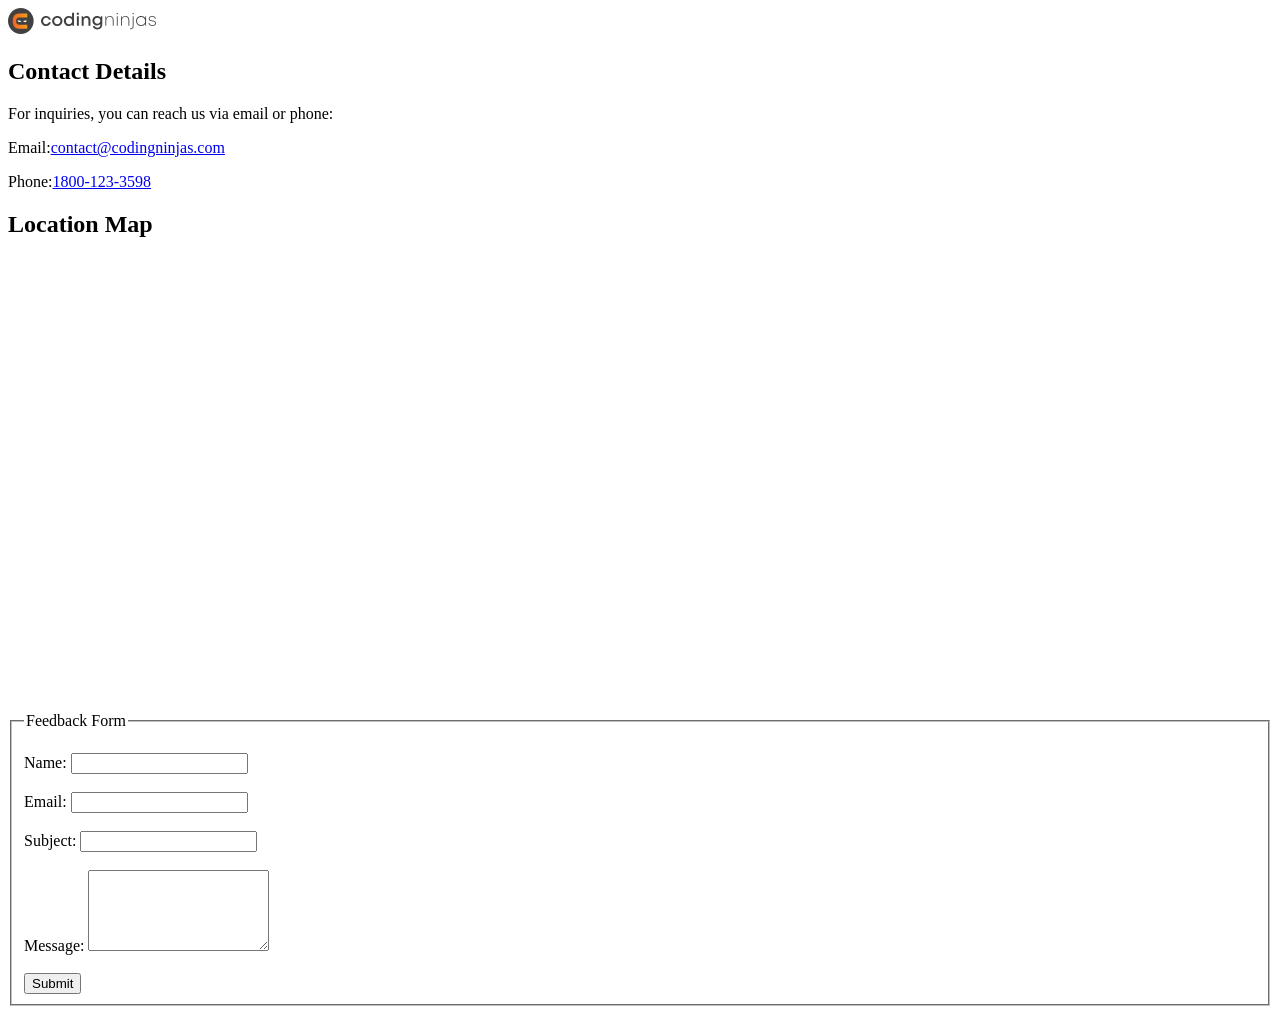
<file: Pages/contact.html>
<!DOCTYPE html>
<html lang="en">
  <head>
    <meta charset="UTF-8" />
    <meta name="viewport" content="width=device-width, initial-scale=1.0" />
    <title>Document</title>
  </head>
  <body>
    <main>
      <a href="../Pages/index.html"
        ><img src="../Multimedia/new_cn_logo.svg" alt="coding_ninjas_logo"
      /></a>
      <section>
        <h1>Contact Details</h1>
        <article>
          <p>For inquiries, you can reach us via email or phone:</p>
          <p>
            Email:<a href="mailto:contact@codingninjas.com"
              >contact@codingninjas.com</a
            >
          </p>
          <p>Phone:<a href="tel:1800-123-3598">1800-123-3598</a></p>
        </article>
      </section>
      <section>
        <h1>Location Map</h1>
        <article>
          <iframe
            src="https://www.google.com/maps/embed?pb=!1m18!1m12!1m3!1d7746166.754556593!2d64.149045825!3d18.560148600000016!2m3!1f0!2f0!3f0!3m2!1i1024!2i768!4f13.1!3m3!1m2!1s0x3bc2c13c4bcfd305%3A0x2b9907f299a466a7!2sCodeNinja%20Pvt%20Ltd.!5e0!3m2!1sen!2sin!4v1756034436890!5m2!1sen!2sin"
            width="600"
            height="450"
            style="border: 0"
            allowfullscreen=""
            loading="lazy"
            referrerpolicy="no-referrer-when-downgrade"
          ></iframe>
        </article>
      </section>
      <section>
        <article>
          <form>
            <fieldset>
              <legend>Feedback Form</legend>
              <br />
              <div>
                <label for="name">Name:</label>
                <input id="name" type="text" name="name" required />
              </div>
              <br />
              <div>
                <label for="email">Email:</label>
                <input id="email" type="email" name="email" required />
              </div>
              <br />
              <div>
                <label for="sub">Subject:</label>
                <input id="sub" type="text" name="sub" required />
              </div>
              <br />
              <div>
                <label for="msg">Message:</label>
                <textarea id="msg" name="msg" rows="5" cols="20"></textarea>
              </div>
              <br />
              <input type="submit" name="submit" value="Submit" />
            </fieldset>
          </form>
        </article>
      </section>
    </main>
  </body>
</html>
</file>
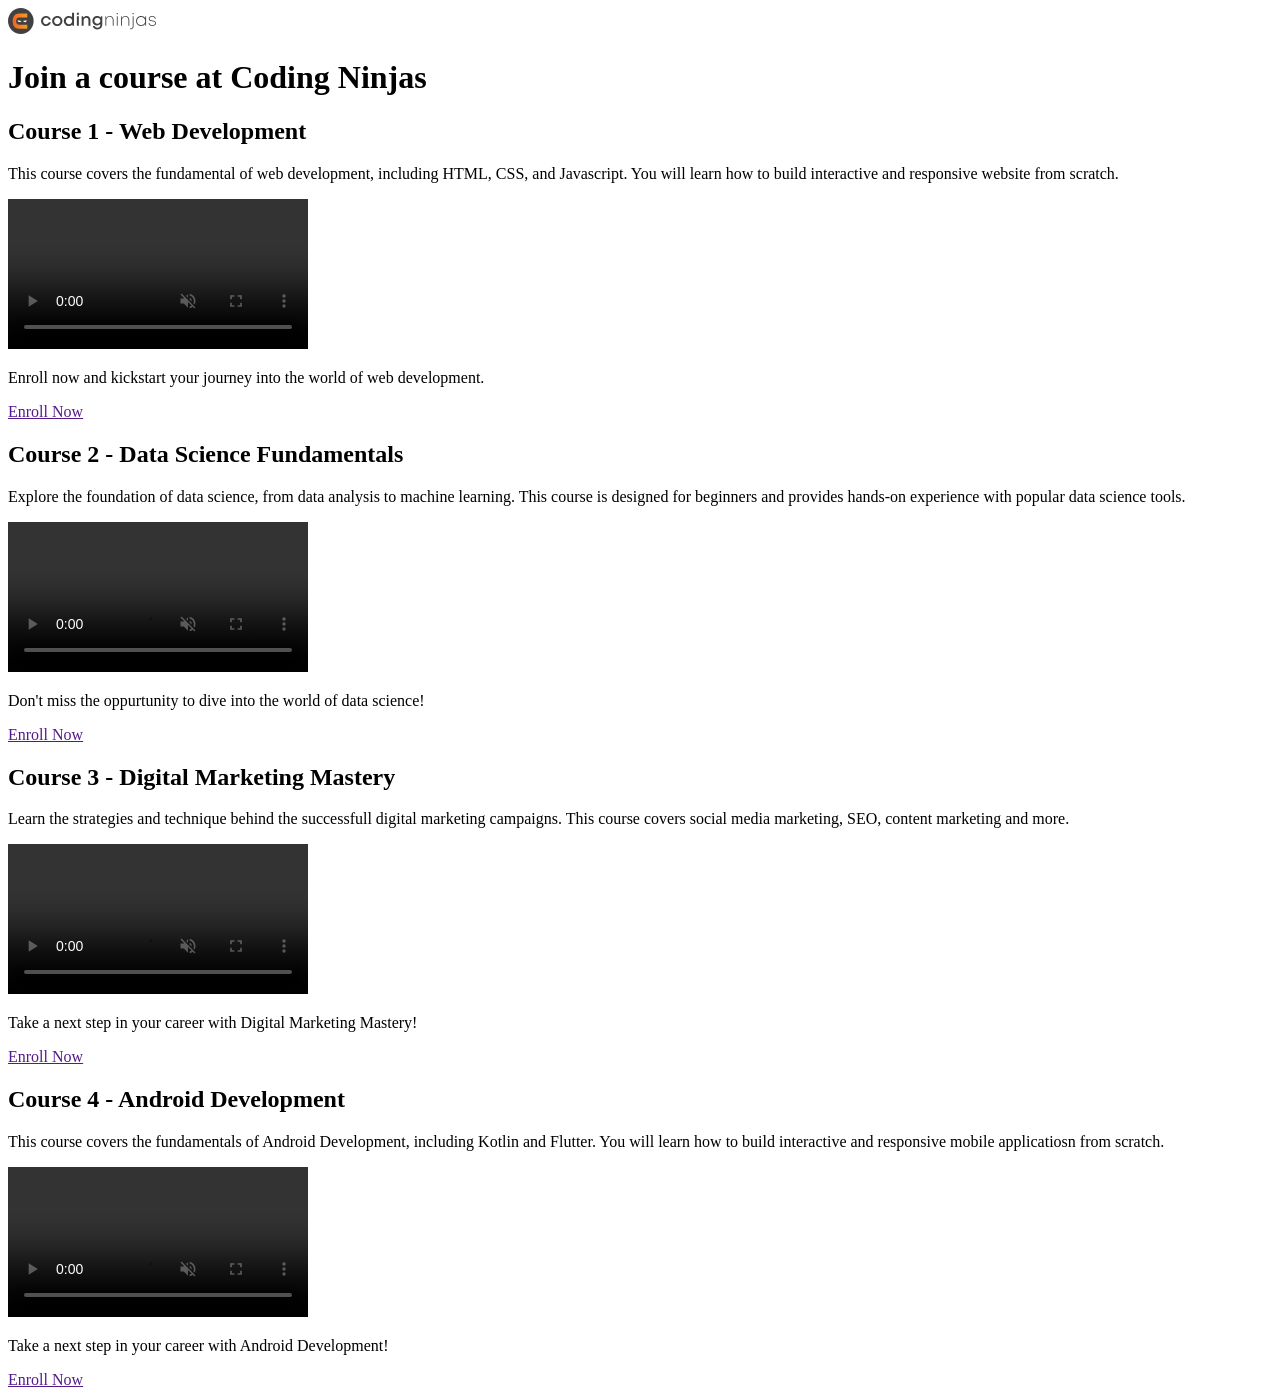
<file: Pages/courses.html>
<!DOCTYPE html>
<html lang="en">
  <head>
    <meta charset="UTF-8" />
    <meta name="viewport" content="width=device-width, initial-scale=1.0" />
    <title>Document</title>
  </head>
  <body>
    <main>
      <a href="../Pages/index.html"
        ><img src="../Multimedia/new_cn_logo.svg" alt="coding_ninjas_logo"
      /></a>
      <h1>Join a course at Coding Ninjas</h1>
      <section id="course1">
        <h1>Course 1 - Web Development</h1>
        <p>
          This course covers the fundamental of web development, including HTML,
          CSS, and Javascript. You will learn how to build interactive and
          responsive website from scratch.
        </p>
        <article>
          <video src="../Multimedia/videoplayback.mp4" controls muted></video>
          <p>
            Enroll now and kickstart your journey into the world of web
            development.
          </p>
          <a href="">Enroll Now</a>
        </article>
      </section>
      <section id="course2">
        <h1>Course 2 - Data Science Fundamentals</h1>
        <p>
          Explore the foundation of data science, from data analysis to machine
          learning. This course is designed for beginners and provides hands-on
          experience with popular data science tools.
        </p>
        <article>
          <video src="../Multimedia/videoplayback.mp4" controls muted></video>
          <p>
            Don't miss the oppurtunity to dive into the world of data science!
          </p>
          <a href="">Enroll Now</a>
        </article>
      </section>
      <section id="course3">
        <h1>Course 3 - Digital Marketing Mastery</h1>
        <p>
          Learn the strategies and technique behind the successfull digital
          marketing campaigns. This course covers social media marketing, SEO,
          content marketing and more.
        </p>
        <article>
          <video src="../Multimedia/videoplayback.mp4" controls muted></video>
          <p>Take a next step in your career with Digital Marketing Mastery!</p>
          <a href="">Enroll Now</a>
        </article>
      </section>
      <section id="course4">
        <h1>Course 4 - Android Development</h1>
        <p>
          This course covers the fundamentals of Android Development, including
          Kotlin and Flutter. You will learn how to build interactive and
          responsive mobile applicatiosn from scratch.
        </p>
        <article>
          <video src="../Multimedia/videoplayback.mp4" controls muted></video>
          <p>Take a next step in your career with Android Development!</p>
          <a href="">Enroll Now</a>
        </article>
      </section>
    </main>
  </body>
</html>
</file>
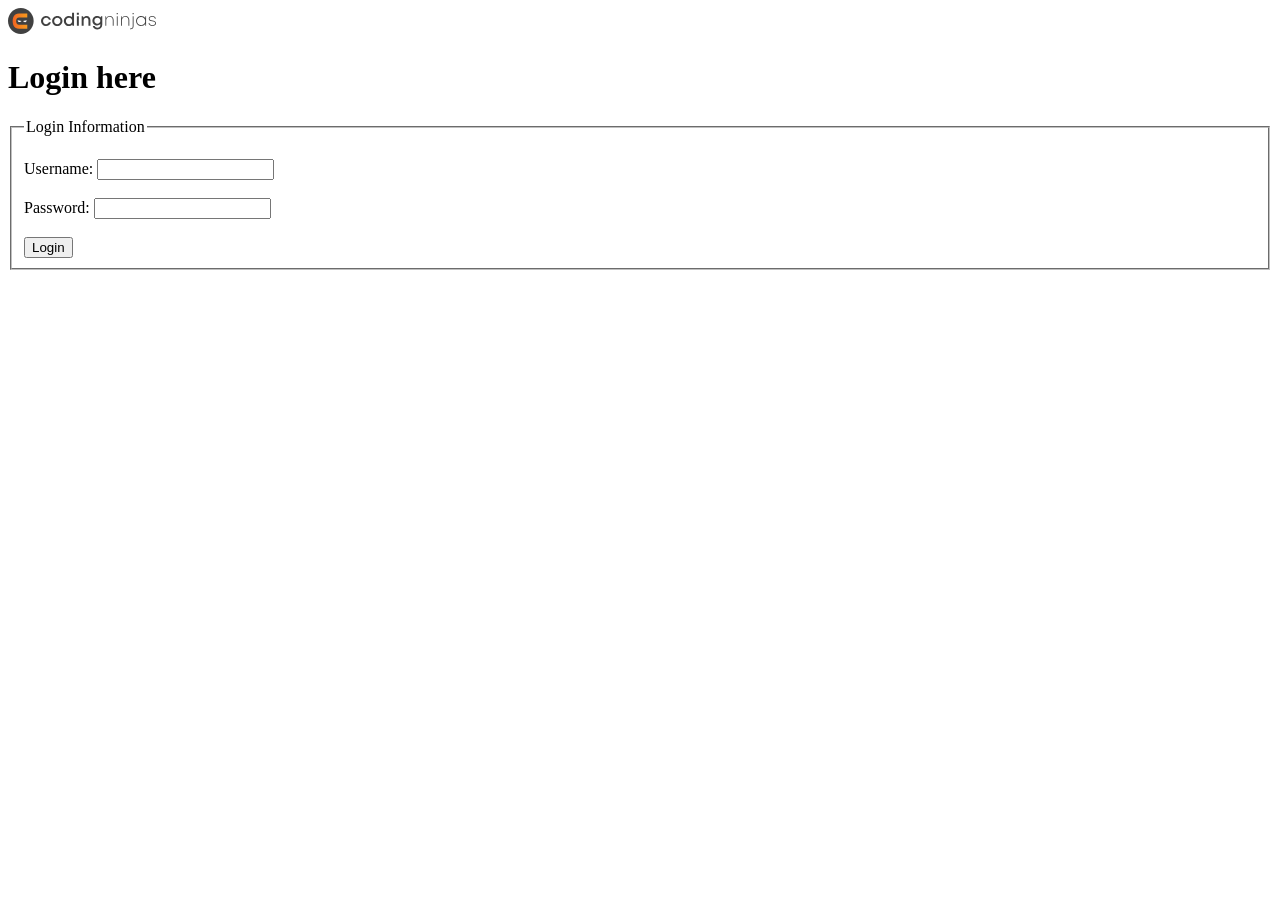
<file: Pages/login.html>
<!DOCTYPE html>
<html lang="en">
  <head>
    <meta charset="UTF-8" />
    <meta name="viewport" content="width=device-width, initial-scale=1.0" />
    <title>Document</title>
  </head>
  <body>
    <main>
      <a href="../Pages/index.html"
        ><img src="../Multimedia/new_cn_logo.svg" alt="coding_ninjas_logo"
      /></a>
      <h1>Login here</h1>
      <form>
        <fieldset>
          <legend>Login Information</legend>
          <br />
          <div>
            <label for="usrnme">Username:</label>
            <input id="usrnme" type="text" name="username" required />
          </div>
          <br />
          <div>
            <label for="passwd">Password:</label>
            <input id="passwd" type="password" name="password" required />
          </div>
          <br />
          <input type="submit" name="login" value="Login" />
        </fieldset>
      </form>
    </main>
  </body>
</html>
</file>
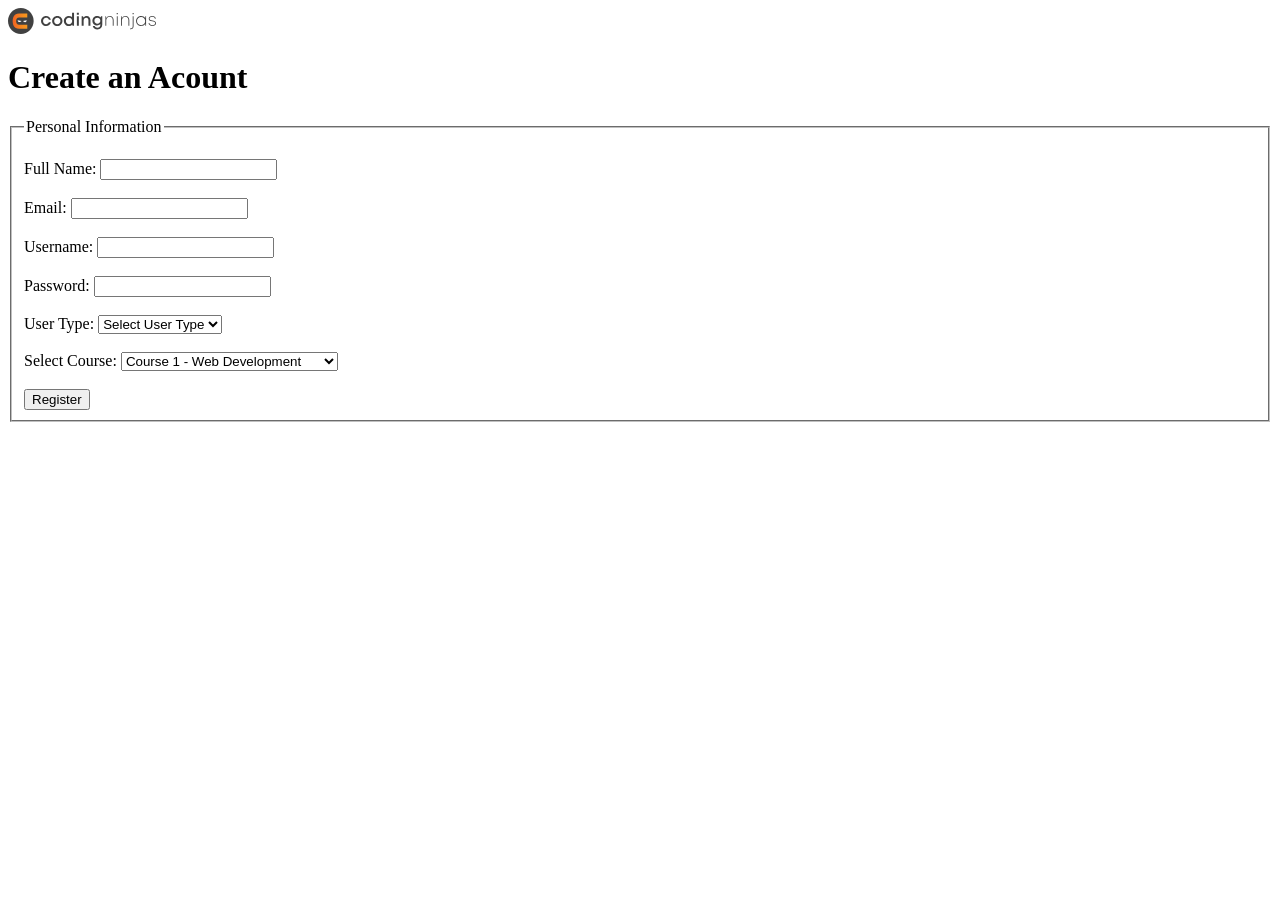
<file: Pages/register.html>
<!DOCTYPE html>
<html lang="en">
  <head>
    <meta charset="UTF-8" />
    <meta name="viewport" content="width=device-width, initial-scale=1.0" />
    <title>Document</title>
  </head>
  <body>
    <main>
      <a href="../Pages/index.html"
        ><img src="../Multimedia/new_cn_logo.svg" alt="coding_ninjas_logo"
      /></a>
      <h1>Create an Acount</h1>
      <form>
        <fieldset>
          <legend>Personal Information</legend>
          <br />
          <div>
            <label for="fname">Full Name:</label>
            <input id="fname" type="text" name="fname" required />
          </div>
          <br />
          <div>
            <label for="email">Email:</label>
            <input id="email" type="email" name="email" required />
          </div>
          <br />
          <div>
            <label for="usrnme">Username:</label>
            <input id="usrnme" type="text" name="usrnme" required />
          </div>
          <br />
          <div>
            <label for="passwd">Password:</label>
            <input id="passwd" type="password" name="password" required />
          </div>
          <br />
          <div>
            <label for="usrtype">User Type:</label>
            <select name="userType" id="userType">
              <option disabled selected>Select User Type</option>
              <option value="regular_user">Regular user</option>
              <option value="weekend_user">Weekend user</option>
            </select>
          </div>
          <br />
          <div>
            <label for="courseType">Select Course:</label>
            <select name="courseType" id="courseType">
              <option value="course1">Course 1 - Web Development</option>
              <option value="course2">Course 2 - Data Science</option>
              <option value="course3">Course 3 - Digital Marketing</option>
              <option value="course4">Course 4 - Android Development</option>
            </select>
          </div>
          <br />
          <input type="submit" name="register" value="Register" />
        </fieldset>
      </form>
    </main>
  </body>
</html>
</file>
<file: RESUME_PROJECT/style.css>
* {
  margin: 0;
  padding: 0;
  box-sizing: border-box;
}

:root {
  /* Colors */
  --v-color-1: #fefefe;
  --v-color-2: #3b356a;
  --v-color-3: #ebebec;
  --v-color-4: #2e4588;
  --v-color-5: #aba58f;
  --v-color-6: #37343a;
  --v-color-7: #7d797c;
  --v-color-8: #c1c4c2;
  --v-color-9: #f16529;
  --v-color-10: #a17a9b;
  --v-color-11: #1ca5a5;

  /* Font weights */
  --fw-thin: 100;
  --fw-extralight: 200;
  --fw-light: 300;
  --fw-regular: 400;
  --fw-medium: 500;
  --fw-semibold: 600;
  --fw-bold: 700;
  --fw-extrabold: 800;
  --fw-black: 900;

  --timeline-circle: 1.3rem;
  --timeline-row-height: 12rem;
}

header {
  height: 35rem;
  width: 100%;
  background-image: url("image/macbook_mouse.jpg");
  background-position: center;
  background-repeat: no-repeat;
  background-size: cover;
  background-attachment: fixed;
  overflow: hidden;
  z-index: -1;
}

header::before {
  content: "";
  background: inherit;
  inset: 0;
  position: absolute;
  filter: contrast(50%);
  height: inherit;
  width: inherit;
}

header button.menu-btn {
  float: right;
  display: flex;
  flex-direction: column;
  justify-content: space-between;
  width: 30px;
  height: 22px;
  background: transparent;
  cursor: pointer;
  padding: 0;
  position: relative;
  z-index: 999;
  margin-right: 4rem;
  margin-top: 2rem;
  border: none;
}

header button.menu-btn span {
  display: block;
  height: 4px;
  width: 100%;
  background-color: var(--v-color-1);
  border-radius: 2px;
  transition: all 0.3s ease;
}

header .floating_menu {
  position: absolute;
  top: 1.7rem;
  left: -6rem;
  height: fit-content;
  width: 8rem;
  background-color: var(--v-color-7);
  display: flex;
  flex-direction: column;
  align-items: center;
  justify-content: center;
  padding: 0.5rem 0;
  display: none;
}

header .floating_menu a {
  text-decoration: none;
  margin: 0.05rem 0;
  color: var(--v-color-1);
  font-weight: var(--fw-bold);
}

header nav ul {
  position: relative;
  z-index: 1;
  display: flex;
  justify-content: center;
  align-items: flex-start;
  list-style: none;
  margin-top: 2rem;
}

header nav ul li {
  margin: 0 0.8rem;
  color: var(--v-color-1);
  font-weight: var(--fw-light);
  font-size: 1.2rem;
}

header nav ul li a {
  text-decoration: none;
  color: var(--v-color-1);
}

header nav ul li:hover {
  text-decoration: underline;
  cursor: pointer;
}

header p {
  position: relative;
  z-index: 1;
  text-align: center;
  padding-top: 6rem;
  color: var(--v-color-1);
}

header .icon_list {
  position: relative;
  z-index: 1;
  display: flex;
  justify-content: center;
  gap: 1rem;
  margin-top: 2rem;
}

header .icon_list li {
  list-style: none;
  padding: 0.5rem;
  border-radius: 50%;
  transition: box-shadow 0.5s ease-in-out;
}

header .icon_list li:hover {
  box-shadow: 0 0 6px 4px rgba(230, 196, 196, 0.4);
}

/* About Section */

main #about {
  display: flex;
  flex-direction: column;
  align-items: center;
}

main #about .image_section {
  display: flex;
  justify-content: center;
  align-items: center;
}

main #about .image_section img {
  height: 15rem;
  width: 15rem;
  border-radius: 50%;
  margin-top: -7rem;
  position: relative;
  border: 2px solid var(--v-color-1);
  box-shadow: 0 0 6px 2px var(--v-color-3);
  z-index: 1;
}

main #about .text_section {
  width: 60%;
  letter-spacing: 0.1rem;
  margin: 4rem;
  text-align: justify;
}

main #about .text_section p {
  color: var(--v-color-5);
}

main #about .text_section p strong {
  color: var(--v-color-4);
}

/* Skills Section */

main #skills {
  display: flex;
  flex-direction: column;
  align-items: center;
  background-color: #ebebeb;
  padding: 5rem 0;
}

main #skills .heading_section {
  display: flex;
  flex-direction: row;
  justify-content: center;
  align-items: center;
  padding: 2rem 0;
}

main #skills .heading_section i {
  font-size: 4rem;
  margin-right: 2rem;
  margin-bottom: 1rem;
}

main #skills .heading_section p {
  color: var(--v-color-4);
}

main #skills .body_section {
  display: flex;
  flex-direction: row;
  justify-content: space-around;
  align-items: center;
  flex-wrap: wrap;
  padding: 4rem 8rem;
}

main #skills .body_section .outerdiv {
  height: 2.8rem;
  width: 12rem;
  border-radius: 20px;
  margin: 2rem;
  box-shadow: 0 0 6px 2px var(--v-color-7);
  display: flex;
  flex-direction: row;
  justify-content: flex-start;
  align-items: center;
}

main #skills .body_section .outerdiv .innerdiv1 {
  height: 100%;
  width: 90%;
  border-radius: 20px;
  background-color: var(--v-color-4);
  display: flex;
  justify-content: flex-start;
  align-items: center;
}

main #skills .body_section .outerdiv .innerdiv1 p {
  color: var(--v-color-1);
  margin: 0;
  line-height: 1;
  padding-left: 1rem;
}

main #skills .body_section .outerdiv .innerdiv2 {
  height: 100%;
  width: 85%;
  border-radius: 20px;
  background-color: var(--v-color-9);
  display: flex;
  justify-content: flex-start;
  align-items: center;
}

main #skills .body_section .outerdiv .innerdiv2 p {
  color: var(--v-color-1);
  margin: 0;
  line-height: 1;
  padding-left: 1rem;
}

main #skills .body_section .outerdiv .innerdiv3 {
  height: 100%;
  width: 70%;
  border-radius: 20px;
  background-color: var(--v-color-10);
  display: flex;
  justify-content: flex-start;
  align-items: center;
}

main #skills .body_section .outerdiv .innerdiv3 p {
  color: var(--v-color-1);
  margin: 0;
  line-height: 1;
  padding-left: 1rem;
}

main #skills .body_section .outerdiv .innerdiv4 {
  height: 100%;
  width: 80%;
  border-radius: 20px;
  background-color: var(--v-color-11);
  display: flex;
  justify-content: flex-start;
  align-items: center;
}

main #skills .body_section .outerdiv .innerdiv4 p {
  color: var(--v-color-1);
  margin: 0;
  line-height: 1;
  padding-left: 1rem;
}

main #skills .body_section .outerdiv .innerdiv5 {
  height: 100%;
  width: 65%;
  border-radius: 20px;
  background-color: var(--v-color-4);
  display: flex;
  justify-content: flex-start;
  align-items: center;
}

main #skills .body_section .outerdiv .innerdiv5 p {
  color: var(--v-color-1);
  margin: 0;
  line-height: 1;
  padding-left: 1rem;
}

main #skills .body_section .outerdiv .innerdiv6 {
  height: 100%;
  width: 75%;
  border-radius: 20px;
  background-color: var(--v-color-10);
  display: flex;
  justify-content: flex-start;
  align-items: center;
}

main #skills .body_section .outerdiv .innerdiv6 p {
  color: var(--v-color-1);
  margin: 0;
  line-height: 1;
  padding-left: 1rem;
}

/* work experience */

main #work_experience {
  display: flex;
  flex-direction: column;
  align-items: center;
  padding: 5rem 0;
}

main #work_experience .heading_section {
  display: flex;
  flex-direction: row;
  justify-content: center;
  align-items: center;
  padding: 2rem 0;
}

main #work_experience .heading_section i {
  font-size: 4rem;
  margin-right: 2rem;
  margin-bottom: 1rem;
}

main #work_experience .heading_section p {
  color: var(--v-color-4);
}

main #work_experience .body_section {
  display: flex;
  flex-direction: column;
  align-items: center;
  justify-content: center;
  width: 100%;
  /* border: 1px solid yellowgreen; */
  position: relative;
  padding: 4rem 0;
  gap: 6rem;
}

main #work_experience .body_section::before {
  content: "";
  position: absolute;
  left: 50%;
  transform: translateX(-50%);
  top: calc(var(--timeline-circle) / 2);
  bottom: calc(var(--timeline-circle) / 2);
  width: 0;
  border-left: 2px dotted #ccc;
  z-index: 0;
  pointer-events: none;
}

main #work_experience .body_section .row1 {
  display: flex;
  flex-direction: row;
  justify-content: space-evenly;
  align-items: center;
  width: 90%;
  min-height: var(--timeline-row-height);
  height: auto;
  margin: 0;
  /* border: 1px solid navy; */
}

main #work_experience .body_section .row1 .first_container {
  height: 100%;
  width: 45%;
  display: grid;
  grid-template-columns: 1fr 1fr;
  grid-template-rows: 1fr;
  padding: 0 2rem;
  /* border: 1px solid navy; */
}

main #work_experience .body_section .row1 .first_container .leftContainer {
  align-self: center;
}

main #work_experience .body_section .row1 .first_container .leftContainer img {
  width: 3.3rem;
  height: 3.3rem;
}

main #work_experience .body_section .row1 .first_container .rightContainer {
  display: grid;
  grid-template-columns: 1fr;
}

main #work_experience .body_section .row1 .first_container .rightContainer h4 {
  color: var(--v-color-4);
  text-align: right;
}

main #work_experience .body_section .row1 .first_container .rightContainer h5 {
  color: var(--v-color-9);
  text-align: right;
}

main #work_experience .body_section .row1 .first_container .rightContainer h6 {
  color: var(--v-color-5);
  text-align: right;
}

main #work_experience .body_section .row1 .first_container .bottomContainer {
  grid-column: 1/-1;
}

/* main #work_experience .body_section .row1 .first_container .bottomContainer p {
  padding: 1rem;
} */

main #work_experience .body_section .row1 .second_container {
  height: 100%;
  width: 10%;
  display: flex;
  align-items: center;
  justify-content: center;
  position: relative;
  z-index: 0;
}

main #work_experience .body_section .row1 .second_container .circle {
  width: var(--timeline-circle);
  height: var(--timeline-circle);
  border-radius: 50%;
  background-color: #ccc;
  z-index: 2;
  box-shadow: 0 0 0 6px rgba(0, 0, 0, 0.03);
}

main #work_experience .body_section .row1 .third_container {
  height: 90%;
  width: 45%;
  /* border: 1px solid yellow; */
}

main #work_experience .body_section .row2 {
  display: flex;
  flex-direction: row;
  justify-content: space-evenly;
  align-items: center;
  width: 90%;
  min-height: var(--timeline-row-height);
  height: auto;
  margin: 0;
  /* border: 1px solid navy; */
}

main #work_experience .body_section .row2 .first_container {
  height: 90%;
  width: 45%;
}

main #work_experience .body_section .row2 .second_container {
  height: 100%;
  width: 10%;
  display: flex;
  align-items: center;
  justify-content: center;
  position: relative;
  z-index: 0;
}

main #work_experience .body_section .row2 .second_container .circle {
  width: var(--timeline-circle);
  height: var(--timeline-circle);
  border-radius: 50%;
  background-color: #ccc;
  z-index: 2;
  box-shadow: 0 0 0 6px rgba(0, 0, 0, 0.03);
}

main #work_experience .body_section .row2 .third_container {
  height: 100%;
  width: 45%;
  display: grid;
  grid-template-columns: 1fr 1fr;
  grid-template-rows: 1fr;
  padding: 0 2rem;
}

main #work_experience .body_section .row2 .third_container .leftContainer {
  align-self: center;
}

main #work_experience .body_section .row2 .third_container .leftContainer img {
  width: 3.3rem;
  height: 3.3rem;
}
main #work_experience .body_section .row2 .third_container .rightContainer {
  display: grid;
  grid-template-columns: 1fr;
}

main #work_experience .body_section .row2 .third_container .rightContainer h4 {
  color: var(--v-color-4);
  text-align: right;
}

main #work_experience .body_section .row2 .third_container .rightContainer h5 {
  color: var(--v-color-9);
  text-align: right;
}

main #work_experience .body_section .row2 .third_container .rightContainer h6 {
  color: var(--v-color-5);
  text-align: right;
}

main #work_experience .body_section .row2 .third_container .bottomContainer {
  grid-column: 1/-1;
}

/* main #work_experience .body_section .row2 .third_container .bottomContainer p {
  padding: 1rem;
} */

main #work_experience .body_section .row3 {
  display: flex;
  flex-direction: row;
  justify-content: space-evenly;
  align-items: center;
  width: 90%;
  min-height: var(--timeline-row-height);
  height: auto;
  margin: 0;
  /* border: 1px solid navy; */
}

main #work_experience .body_section .row3 .first_container {
  height: 100%;
  width: 45%;
  display: grid;
  grid-template-columns: 1fr 1fr;
  grid-template-rows: 1fr;
  padding: 0 2rem;
}

main #work_experience .body_section .row3 .first_container .leftContainer {
  align-self: center;
}

main #work_experience .body_section .row3 .first_container .leftContainer img {
  width: 3.3rem;
  height: 3.3rem;
}

main #work_experience .body_section .row3 .first_container .rightContainer {
  display: grid;
  grid-template-columns: 1fr;
}

main #work_experience .body_section .row3 .first_container .rightContainer h4 {
  color: var(--v-color-4);
  text-align: right;
}

main #work_experience .body_section .row3 .first_container .rightContainer h5 {
  color: var(--v-color-9);
  text-align: right;
}

main #work_experience .body_section .row3 .first_container .rightContainer h6 {
  color: var(--v-color-5);
  text-align: right;
}

main #work_experience .body_section .row3 .first_container .bottomContainer {
  grid-column: 1/-1;
}

main #work_experience .body_section .row3 .second_container {
  height: 100%;
  width: 10%;
  display: flex;
  align-items: center;
  justify-content: center;
  position: relative;
  z-index: 0;
}

main #work_experience .body_section .row3 .second_container .circle {
  width: var(--timeline-circle);
  height: var(--timeline-circle);
  border-radius: 50%;
  background-color: #ccc;
  z-index: 2;
  box-shadow: 0 0 0 6px rgba(0, 0, 0, 0.03);
}

main #work_experience .body_section .row3 .third_container {
  height: 90%;
  width: 45%;
}

/* Education */

main #education {
  display: flex;
  flex-direction: column;
  align-items: center;
  background-color: #ebebeb;
  padding: 5rem 0;
}

main #education .heading_section {
  display: flex;
  flex-direction: row;
  justify-content: center;
  align-items: center;
  padding: 2rem 0;
}

main #education .heading_section i {
  font-size: 4rem;
  margin-right: 2rem;
  margin-bottom: 1rem;
}

main #education .heading_section p {
  color: var(--v-color-4);
}

main #education .body_section {
  display: flex;
  flex-direction: column;
  align-items: center;
  justify-content: center;
  width: 100%;
  /* border: 1px solid yellowgreen; */
  position: relative;
  padding: 4rem 0;
  gap: 6rem;
}

main #education .body_section::before {
  content: "";
  position: absolute;
  left: 50%;
  transform: translateX(-50%);
  top: calc(var(--timeline-circle) / 2);
  bottom: calc(var(--timeline-circle) / 2);
  width: 0;
  border-left: 2px dotted #ccc;
  z-index: 0;
  pointer-events: none;
}

main #education .body_section .row1 {
  display: flex;
  flex-direction: row;
  justify-content: space-evenly;
  align-items: center;
  width: 90%;
  min-height: var(--timeline-row-height);
  height: auto;
  margin: 0;
  /* border: 1px solid navy; */
}

main #education .body_section .row1 .first_container {
  height: 100%;
  width: 45%;
  display: grid;
  grid-template-columns: 1fr 1fr;
  grid-template-rows: 1fr;
  padding: 0 2rem;
}

main #education .body_section .row1 .first_container .leftContainer {
  align-self: center;
}

main #education .body_section .row1 .first_container .leftContainer img {
  width: 3.3rem;
  height: 3.3rem;
}

main #education .body_section .row1 .first_container .rightContainer {
  display: grid;
  grid-template-columns: 1fr;
}

main #education .body_section .row1 .first_container .rightContainer h4 {
  color: var(--v-color-4);
  text-align: right;
}

main #education .body_section .row1 .first_container .rightContainer h5 {
  color: var(--v-color-9);
  text-align: right;
}

main #education .body_section .row1 .first_container .rightContainer h6 {
  color: var(--v-color-5);
  text-align: right;
}

main #education .body_section .row1 .first_container .bottomContainer {
  grid-column: 1/-1;
}

/* main #education .body_section .row1 .first_container .bottomContainer p {
  padding: 1rem;
} */

main #education .body_section .row1 .second_container {
  height: 100%;
  width: 10%;
  display: flex;
  align-items: center;
  justify-content: center;
  position: relative;
  z-index: 0;
}

main #education .body_section .row1 .second_container .circle {
  width: var(--timeline-circle);
  height: var(--timeline-circle);
  border-radius: 50%;
  background-color: #ccc;
  z-index: 2;
  box-shadow: 0 0 0 6px rgba(0, 0, 0, 0.03);
}

main #education .body_section .row1 .third_container {
  height: 90%;
  width: 45%;
}

main #education .body_section .row2 {
  display: flex;
  flex-direction: row;
  justify-content: space-evenly;
  align-items: center;
  width: 90%;
  min-height: var(--timeline-row-height);
  height: auto;
  margin: 0;
  /* border: 1px solid navy; */
}

main #education .body_section .row2 .first_container {
  height: 90%;
  width: 45%;
}

main #education .body_section .row2 .second_container {
  height: 100%;
  width: 10%;
  display: flex;
  align-items: center;
  justify-content: center;
  position: relative;
  z-index: 0;
}

main #education .body_section .row2 .second_container .circle {
  width: var(--timeline-circle);
  height: var(--timeline-circle);
  border-radius: 50%;
  background-color: #ccc;
  z-index: 2;
  box-shadow: 0 0 0 6px rgba(0, 0, 0, 0.03);
}

main #education .body_section .row2 .third_container {
  height: 100%;
  width: 45%;
  display: grid;
  grid-template-columns: 1fr 1fr;
  grid-template-rows: 1fr;
  padding: 0 2rem;
}

main #education .body_section .row2 .third_container .leftContainer {
  align-self: center;
}

main #education .body_section .row2 .third_container .leftContainer img {
  width: 3.3rem;
  height: 3.3rem;
}
main #education .body_section .row2 .third_container .rightContainer {
  display: grid;
  grid-template-columns: 1fr;
}

main #education .body_section .row2 .third_container .rightContainer h4 {
  color: var(--v-color-4);
  text-align: right;
}

main #education .body_section .row2 .third_container .rightContainer h5 {
  color: var(--v-color-9);
  text-align: right;
}

main #education .body_section .row2 .third_container .rightContainer h6 {
  color: var(--v-color-5);
  text-align: right;
}

main #education .body_section .row2 .third_container .bottomContainer {
  grid-column: 1/-1;
}

/* main #education .body_section .row2 .third_container .bottomContainer p {
  padding: 1rem;
} */

main #education .body_section .row3 {
  display: flex;
  flex-direction: row;
  justify-content: space-evenly;
  align-items: center;
  width: 90%;
  min-height: var(--timeline-row-height);
  height: auto;
  margin: 0;
  /* border: 1px solid navy; */
}

main #education .body_section .row3 .first_container {
  height: 100%;
  width: 45%;
  display: grid;
  grid-template-columns: 1fr 1fr;
  grid-template-rows: 1fr;
  padding: 0 2rem;
}

main #education .body_section .row3 .first_container .leftContainer {
  align-self: center;
}

main #education .body_section .row3 .first_container .leftContainer img {
  width: 3.3rem;
  height: 3.3rem;
}

main #education .body_section .row3 .first_container .rightContainer {
  display: grid;
  grid-template-columns: 1fr;
}

main #education .body_section .row3 .first_container .rightContainer h4 {
  color: var(--v-color-4);
  text-align: right;
}

main #education .body_section .row3 .first_container .rightContainer h5 {
  color: var(--v-color-9);
  text-align: right;
}

main #education .body_section .row3 .first_container .rightContainer h6 {
  color: var(--v-color-5);
  text-align: right;
}

main #education .body_section .row3 .first_container .bottomContainer {
  grid-column: 1/-1;
}

main #education .body_section .row3 .second_container {
  height: 100%;
  width: 10%;
  display: flex;
  align-items: center;
  justify-content: center;
  position: relative;
  z-index: 0;
}

main #education .body_section .row3 .second_container .circle {
  width: var(--timeline-circle);
  height: var(--timeline-circle);
  border-radius: 50%;
  background-color: #ccc;
  z-index: 2;
  box-shadow: 0 0 0 6px rgba(0, 0, 0, 0.03);
}

main #education .body_section .row3 .third_container {
  height: 90%;
  width: 45%;
}

/* portfolio */

main #portfolio {
  display: flex;
  flex-direction: column;
  align-items: center;
  padding: 5rem 0;
}

main #portfolio .heading_section {
  display: flex;
  flex-direction: row;
  justify-content: center;
  align-items: center;
  padding: 2rem 0;
}

main #portfolio .heading_section i {
  font-size: 4rem;
  margin-right: 2rem;
  margin-bottom: 1rem;
}

main #portfolio .heading_section p {
  color: var(--v-color-4);
}

main #portfolio .body_section {
  display: flex;
  flex-direction: row;
  justify-content: space-evenly;
  align-items: center;
  flex-wrap: wrap;
}

main #portfolio .body_section .item {
  margin: 2rem;
  position: relative;
}

main #portfolio .body_section .item::after {
  display: flex;
  justify-content: center;
  align-items: center;
  content: "Write here the basics details about the project";
  position: absolute;
  inset: 0;
  background-color: var(--v-color-8);
  opacity: 0;
  transition: opacity 0.3s;
  text-align: center;
  color: var(--v-color-1);
  font-weight: bold;
  font-size: 1.5em;
}

main #portfolio .body_section .item:hover::after {
  opacity: 0.8;
  box-shadow: 0 0 8px 2px var(--v-color-4);
  padding: 0 2rem;
}

main #portfolio .body_section .item img {
  width: 20rem;
  height: 20rem;
}

/* contact */

main #contact {
  display: flex;
  flex-direction: column;
  align-items: center;
  background-color: var(--v-color-4);
  width: 100%;
  padding: 5rem 0;
}

main #contact .heading_section {
  display: flex;
  flex-direction: row;
  justify-content: center;
  align-items: center;
}

main #contact .heading_section i {
  font-size: 4rem;
  margin-right: 2rem;
  margin-bottom: 1rem;
}

main #contact .heading_section p {
  color: var(--v-color-1);
}

main #contact .body_section {
  display: flex;
  flex-direction: column;
  justify-content: center;
  width: 100%;
}

main #contact .body_section .top_section {
  display: grid;
  grid-template-columns: 1fr 1fr;
  grid-auto-rows: auto;
  margin-top: 5rem;
}

main #contact .body_section .top_section form {
  display: flex;
  flex-direction: column;
  justify-content: center;
  align-items: center;
}

main #contact .body_section .top_section form input {
  background-color: transparent;
  border: 0;
  border-bottom: 2px solid var(--v-color-1);
  width: 70%;
  margin: 2rem 0;
  padding: 0 0 1rem 1rem;
}

main #contact .body_section .top_section form input:focus {
  border: 0;
  outline: none;
  border-bottom: 1px solid var(--v-color-1);
}

main #contact .body_section .top_section form textarea {
  background-color: transparent;
  border: 0;
  border-bottom: 2px solid var(--v-color-1);
  width: 70%;
  margin: 1rem 0;
  padding: 0 0 0 1rem;
}

main #contact .body_section .top_section form textarea:focus {
  border: 0;
  outline: none;
  border-bottom: 1px solid var(--v-color-1);
}

main #contact .body_section .top_section form button {
  color: var(--v-color-1);
  font-weight: bold;
  padding: 1rem;
  background-color: transparent;
  border: 2px solid var(--v-color-1);
  letter-spacing: 1px;
  margin-top: 2rem;
  text-transform: uppercase;
  transition: background-color 0.3s ease-in-out;
}

main #contact .body_section .top_section form button:hover {
  background-color: var(--v-color-1);
  color: var(--v-color-2);
}

main #contact .body_section .top_section .top_rightSection {
  display: flex;
  flex-direction: column;
  width: 90%;
}

main #contact .body_section .top_section .top_rightSection p {
  margin-top: 1rem;
}

main #contact .body_section .top_section .top_rightSection h4.para {
  margin-top: 2rem;
  color: var(--v-color-1);
}

main #contact .body_section .top_section .top_rightSection .main_para {
  display: grid;
  grid-template-rows: repeat(1fr);
  align-items: center;
  gap: 2rem;
  margin-top: 1rem;
}

main
  #contact
  .body_section
  .top_section
  .top_rightSection
  .main_para
  .para_icon
  i {
  margin-right: 0.5rem;
}

main #contact .body_section .bottom_section .icon_list {
  display: flex;
  justify-content: center;
  gap: 1rem;
  margin-top: 6rem;
}

main #contact .body_section .bottom_section .icon_list li {
  list-style: none;
  padding: 0.5rem;
  border-radius: 50%;
  transition: box-shadow 0.5s ease-in-out;
}

main #contact .body_section .bottom_section .icon_list li:hover {
  box-shadow: 0 0 6px 4px rgba(230, 196, 196, 0.4);
}

/* media queries */

@media screen and (min-width: 769px) {
  header button.menu-btn {
    display: none;
  }
}

@media screen and (max-width: 768px) {
  header nav ul {
    display: none;
  }

  header button.menu-btn {
    display: flex;
  }

  header button.menu-btn:hover .floating_menu {
    display: flex;
    cursor: pointer;
    text-decoration: underline;
  }

  main #work_experience .body_section::before {
    left: 10%;
  }

  main #work_experience .body_section .row1 .second_container,
  main #work_experience .body_section .row2 .second_container,
  main #work_experience .body_section .row3 .second_container {
    order: 0;
  }

  main #work_experience .body_section .row1 .first_container,
  main #work_experience .body_section .row2 .third_container,
  main #work_experience .body_section .row3 .first_container {
    order: 1;
    width: 90%;
  }

  main #work_experience .body_section .row1 .third_container {
    width: 0;
  }
  main #work_experience .body_section .row2 .first_container {
    width: 0;
  }
  main #work_experience .body_section .row3 .third_container {
    width: 0;
  }

  main #education .body_section::before {
    left: 10%;
  }

  main #education .body_section .row1 .second_container,
  main #education .body_section .row2 .second_container,
  main #education .body_section .row3 .second_container {
    order: 0;
  }

  main #education .body_section .row1 .first_container,
  main #education .body_section .row2 .third_container,
  main #education .body_section .row3 .first_container {
    order: 1;
    width: 90%;
  }

  main #education .body_section .row1 .third_container {
    width: 0;
  }
  main #education .body_section .row2 .first_container {
    width: 0;
  }
  main #education .body_section .row3 .third_container {
    width: 0;
  }

  main #contact .body_section .top_section {
    grid-template-columns: 1fr;
    gap: 1rem;
  }

  main #contact .body_section .top_section .top_rightSection {
    align-items: center;
    width: 100%;
    margin-top: 5rem;
  }

  main #contact .body_section .top_section .top_rightSection p {
    text-align: center;
    padding: 0 4rem;
  }
}
</file>
<file: DASHBOARD PROJECT/style.css>
* {
  margin: 0;
  padding: 0;
  box-sizing: border-box;
}

#container {
  width: 100%;
  height: 100vh;
  display: grid;
  grid-template-columns: 1fr 4fr;
  grid-template-areas: "nav main";
  background-color: whitesmoke;
}

#left-section {
  grid-area: nav;
  height: 90%;
  margin: 40px;
  border-radius: 20px;
  background-color: black;
  color: #fff;
  padding: 24px;
  display: grid;
  grid-template-rows: auto 1fr;
  gap: 24px;
}

#left-section .profile-section {
  display: grid;
  place-items: center;
  row-gap: 12px;
}

#left-section .profile-section img {
  width: 60%;
  border-radius: 50%;
}

#left-section .profile-section h3 {
  color: #fff;
}

#left-section .navigation-section ul {
  list-style: none;
  padding: 0;
  margin: 0;
  display: grid;
  gap: 8px;
  cursor: pointer;
}

#left-section .navigation-section ul li {
  display: grid;
  grid-template-columns: 32px 1fr;
  align-items: center;
  column-gap: 12px;
  padding: 10px 12px;
  border-radius: 12px;
  transition: background 0.15s ease;
}

#left-section .navigation-section ul li:hover {
  background: rgba(255, 255, 255, 0.08);
}

#left-section .navigation-section ul li img {
  width: 30px;
  height: 30px;
  justify-self: center;
}

#left-section .navigation-section ul li a {
  margin: 0;
  color: #fff;
  text-decoration: none;
}

#right-section {
  grid-area: main;
  display: grid;
  grid-template-rows: auto 1fr auto;
  overflow-y: scroll;
}

#right-section .head {
  height: 50px;
  margin-top: 20px;
  display: grid;
  grid-template-columns: auto auto;
  justify-content: space-between;
  align-items: center;
  padding: 0 2rem;
}

#right-section .head input {
  height: 35px;
  width: 12rem;
  border-radius: 10px;
}

#right-section .head input:focus {
  border: 2px solid lightgreen;
  outline: none;
}
.main_area {
  width: 100%;
  height: 100%;
  display: grid;
  grid-template-columns: 1fr 1fr;
  grid-auto-rows: auto;
  grid-template-areas:
    "dashboard dashboard"
    "data data"
    "users users"
    "schedule schedule"
    "contact contact";
  justify-items: center;
  margin-top: 8rem;
  gap: 5rem;
  padding-bottom: 10rem;
}

.main_area #dashboard {
  grid-area: dashboard;
  width: 80%;
  height: 100%;
  border-radius: 20px;
  background-color: #fff;
  align-self: flex-start;
  justify-self: center;
}

.main_area #dashboard h1,
h3 {
  margin-top: 20px;
  margin-left: 10px;
}

.main_area #dashboard img {
  width: 100%;
}

.main_area #data {
  grid-area: data;
  width: 80%;
  height: 100%;
  border-radius: 20px;
  background-color: #fff;
  align-self: flex-start;
  justify-self: center;
}

.main_area #users {
  grid-area: users;
  width: 80%;
  height: 100%;
  border-radius: 20px;
  background-color: #fff;
  align-self: flex-start;
  justify-self: center;
  border: 2px solid green;
}

.main_area #data h1 {
  text-decoration: underline;
  text-align: center;
  margin-top: 20px;
}

.main_area #data .datainfo {
  display: grid;
  grid-template-columns: repeat(4, 1fr);
  grid-auto-rows: auto;
  justify-items: center;
  margin-top: 2rem;
}

.main_area #data .datainfo .div1,
.div2,
.div3,
.div4 {
  height: 120px;
  width: 150px;
  border-radius: 10px;
}

.main_area #data .datainfo .div1 {
  background-color: lightgreen;
  filter: brightness(1.4);
  display: grid;
  grid-template-columns: 1fr auto;
  align-items: center;
  padding: 10px;
}

.main_area #data .datainfo .div2 {
  background-color: Beige;
  display: grid;
  grid-template-columns: 1fr auto;
  align-items: center;
  padding: 10px;
}

.main_area #data .datainfo .div3 {
  background-color: lightpink;
  filter: brightness(1.3);
  display: grid;
  grid-template-columns: 1fr auto;
  align-items: center;
  padding: 10px;
}

.main_area #data .datainfo .div4 {
  background-color: lavender;
  display: grid;
  grid-template-columns: 1fr auto;
  align-items: center;
  padding: 10px;
}

.main_area #data .datainfo .div1 img {
  margin-top: 1rem;
  grid-column: 2;
}

.main_area #data .datainfo .div1 div {
  grid-column: 1;
}

.main_area #data .datainfo .div2 img {
  margin-top: 1rem;
  grid-column: 2;
}

.main_area #data .datainfo .div2 div {
  grid-column: 1;
}

.main_area #data .datainfo .div3 img {
  margin-top: 1rem;
  grid-column: 2;
}

.main_area #data .datainfo .div3 div {
  grid-column: 1;
}

.main_area #data .datainfo .div4 img {
  margin-top: 1rem;
  grid-column: 2;
}

.main_area #data .datainfo .div4 div {
  grid-column: 1;
}

.datainfo > div:hover {
  background: linear-gradient(135deg, #a18cd1, #fbc2eb);
  transform: translateY(-5px);
  font-weight: bold;
}

.main_area #users h1 {
  text-decoration: underline;
  text-align: center;
  margin-top: 20px;
}

.main_area #users .userinfo {
  margin-top: 2rem;
}

.main_area #users .userinfo table {
  width: 100%;
  border-collapse: collapse;
}

.main_area #users .userinfo table tr th {
  background-color: #ada0a1;
  padding: 1.5rem;
  text-align: center;
}

.main_area #users .userinfo table tr td {
  text-align: center;
  padding: 1rem;
}

.main_area #users .userinfo table tr:nth-child(odd) {
  background-color: whitesmoke;
}

.main_area #users .userinfo table tr:hover {
  background-color: #e0e0e0;
  transition: background 0.3s ease;
  cursor: pointer;
}

.main_area #schedule {
  grid-area: schedule;
  width: 80%;
  height: 100%;
  border-radius: 20px;
  background-color: #fff;
}

.main_area #schedule .heading {
  display: grid;
  grid-template-columns: 4fr 1fr;
  justify-content: space-between;
  align-items: center;
  grid-template-rows: auto;
}

.main_area #schedule .heading h1 {
  margin-left: 1rem;
  margin-top: 1rem;
}

.main_area #schedule .heading a {
  text-decoration: none;
  color: black;
  margin-top: 1rem;
}

.main_area #schedule .listSchedule {
  display: grid;
  grid-template-columns: 1fr;
  justify-content: center;
  align-items: center;
  grid-template-rows: auto;
  list-style: none;
  padding-left: 20px;
  height: 400px;
  overflow-y: auto;
}
.main_area #schedule .listSchedule li {
  margin-top: 2rem;
  position: relative;
}

.main_area #schedule .listSchedule li::before {
  content: "";
  position: absolute;
  left: 0;
  top: 0;
  bottom: 0;
  width: 4px;
  background: #333;
}

.main_area #schedule .listSchedule li p {
  margin-left: 1rem;
}

.main_area #schedule .listSchedule li:nth-child(odd)::before {
  background-color: lightgreen;
}

.main_area #schedule .listSchedule li:nth-child(even)::before {
  background-color: purple;
}

ul li p:nth-child(2),
ul li p:nth-child(3) {
  margin-top: 0.2rem;
  color: lightslategray;
  filter: blur(0.1);
}

.main_area #contact {
  grid-area: contact;
  width: 80%;
  height: 100%;
  border-radius: 20px;
  background-color: #fff;
  background-color: transparent;
}

.main_area #contact .contact_heading h1 {
  text-decoration: underline;
  text-align: center;
  margin-top: 20px;
}

.main_area #contact .contact_info {
  display: grid;
  grid-template-columns: 1fr 1fr;
  grid-auto-rows: auto;
  justify-items: space-around;
  align-items: center;
  margin-top: 2rem;
}

.main_area #contact .contact_info .map {
  height: 400px;
  width: 90%;
  background-color: #fff;
  border-radius: 10px;
  border: 2px solid gray;
}

.main_area #contact .contact_info .feedback {
  height: 400px;
  background-color: #fff;
  border-radius: 20px;
  display: grid;
  grid-template-rows: repeat(5, 1fr);
  justify-items: center;
  row-gap: 1rem;
}

.main_area #contact .contact_info .feedback h1 {
  margin-top: 1rem;
  text-decoration: underline;
}

.main_area #contact .contact_info .feedback input {
  width: 90%;
  height: 40px;
  border-radius: 10px;
  padding: 0 10px;
  border: 1px solid gray;
  font-size: 1rem;
}

.main_area #contact .contact_info .feedback textarea {
  width: 90%;
  height: 100px;
  border-radius: 10px;
  padding: 10px;
  border: 1px solid gray;
  font-size: 1rem;
}

.main_area #contact .contact_info .feedback button {
  width: 90%;
  height: 40px;
  border-radius: 10px;
  border: none;
  background-color: lightgreen;
  font-size: 1rem;
  cursor: pointer;
  color: #fff;
}

#right-section .foot {
  height: 120px;
  width: 80%;
  background-color: black;
  display: grid;
  grid-template-rows: repeat(2, auto);
  align-items: center;
  justify-items: center;
  margin: 0 auto;
}

#right-section .foot .media_icons img {
  margin: 0 0.5rem;
}

#right-section .foot .media_icons img:hover {
  color: lightgray;
}

#right-section .foot .footer_text p {
  color: white;
}
</file>
